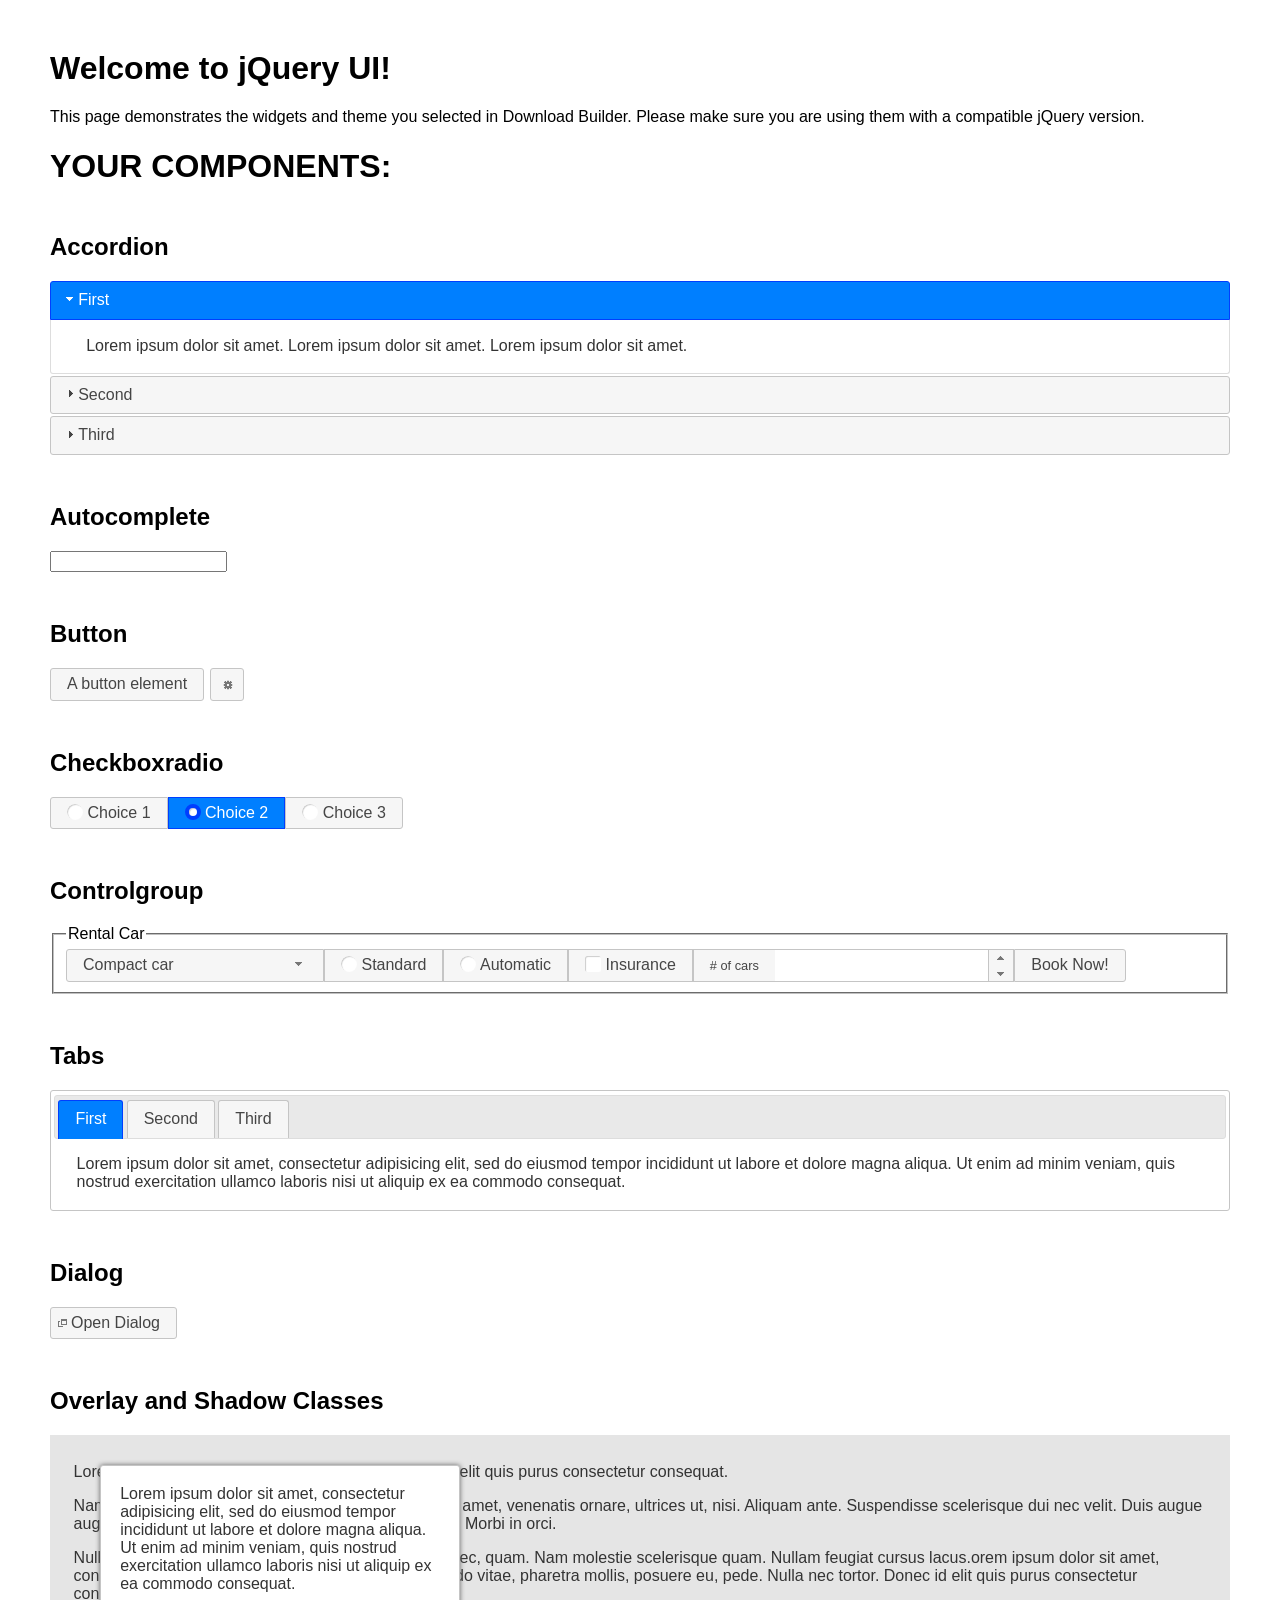
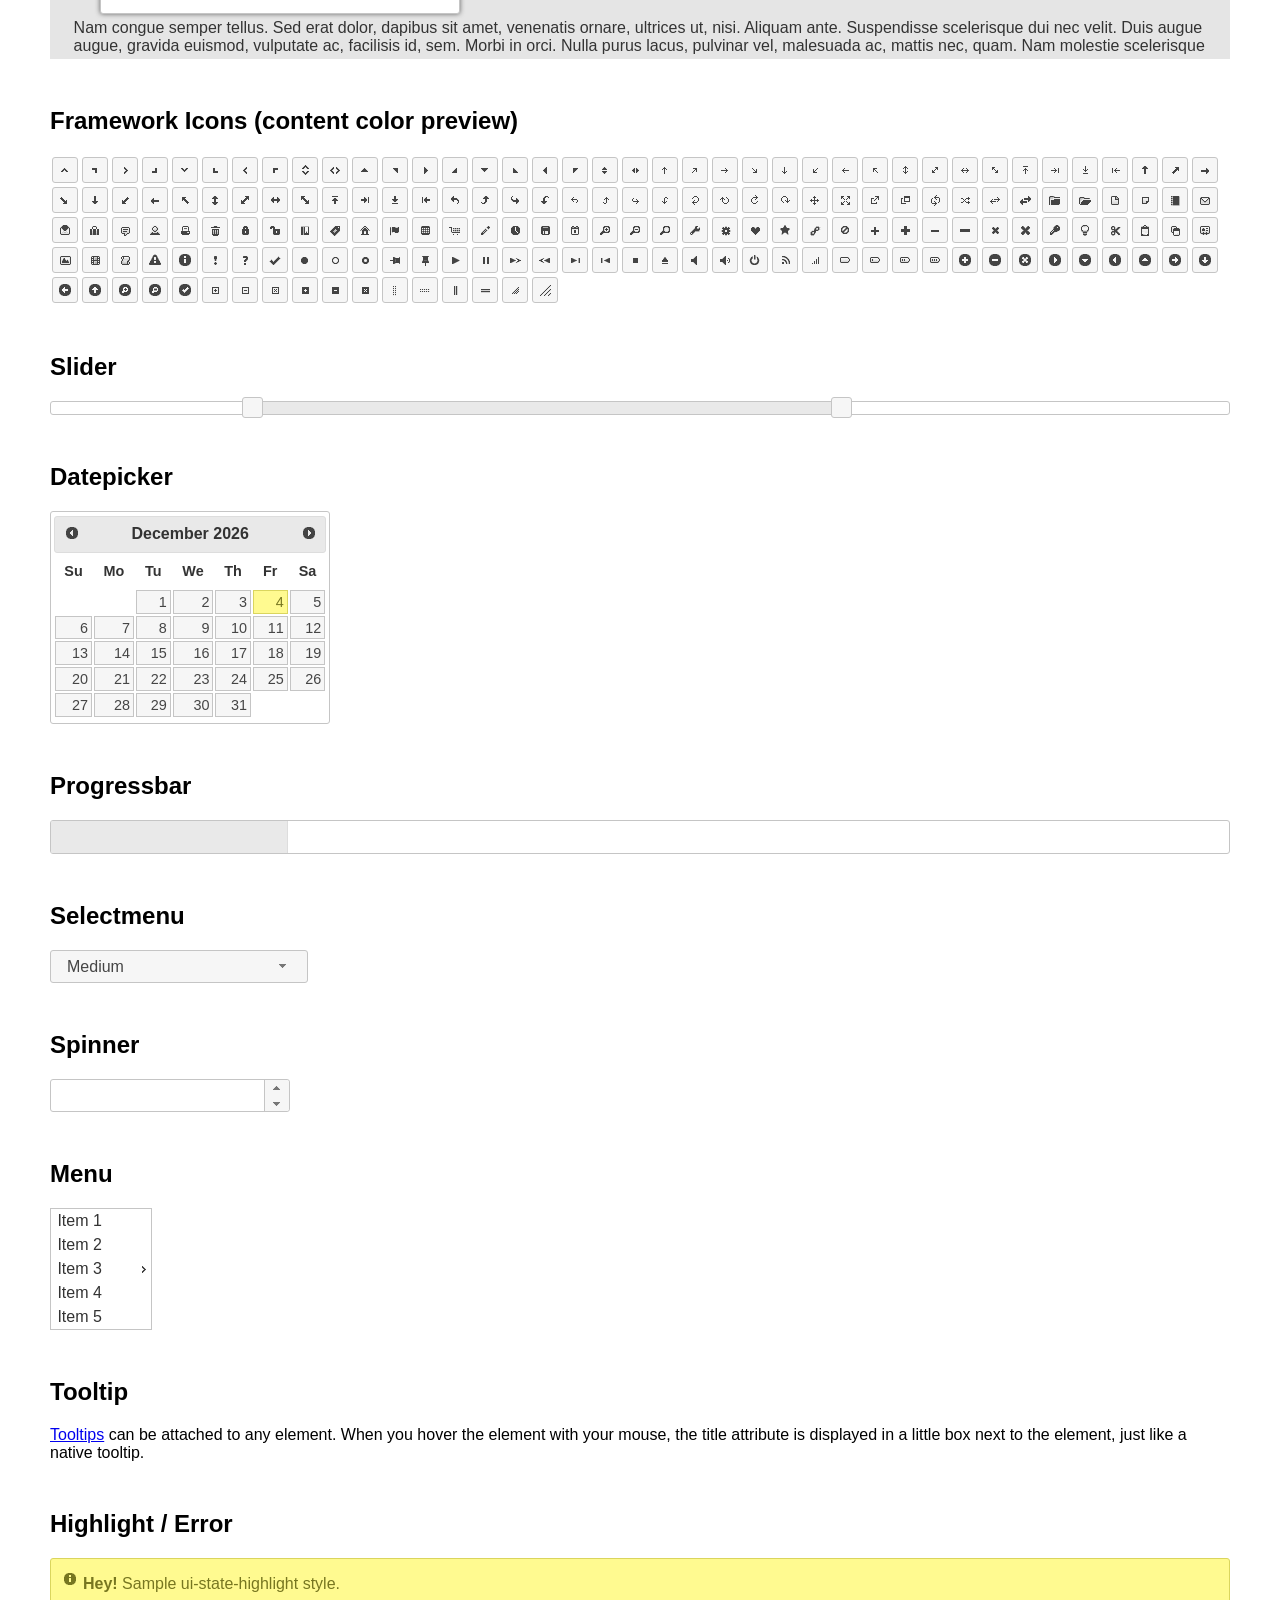
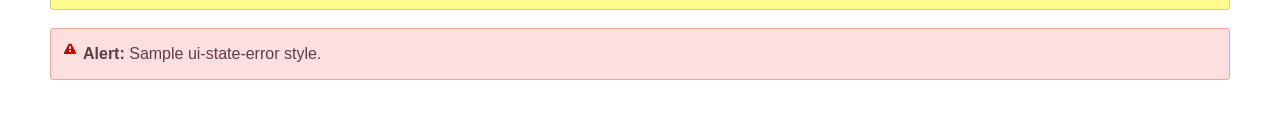
<file: ConfigRequestQuestionApp/ConfigRequestQuestionApp/Custom_Scripts/Scripts/jquery-ui-1.12.1.custom/index.html>
<!doctype html>
<html lang="us">
<head>
	<meta charset="utf-8">
	<title>jQuery UI Example Page</title>
	<link href="jquery-ui.css" rel="stylesheet">
	<style>
	body{
		font-family: "Trebuchet MS", sans-serif;
		margin: 50px;
	}
	.demoHeaders {
		margin-top: 2em;
	}
	#dialog-link {
		padding: .4em 1em .4em 20px;
		text-decoration: none;
		position: relative;
	}
	#dialog-link span.ui-icon {
		margin: 0 5px 0 0;
		position: absolute;
		left: .2em;
		top: 50%;
		margin-top: -8px;
	}
	#icons {
		margin: 0;
		padding: 0;
	}
	#icons li {
		margin: 2px;
		position: relative;
		padding: 4px 0;
		cursor: pointer;
		float: left;
		list-style: none;
	}
	#icons span.ui-icon {
		float: left;
		margin: 0 4px;
	}
	.fakewindowcontain .ui-widget-overlay {
		position: absolute;
	}
	select {
		width: 200px;
	}
	</style>
</head>
<body>

<h1>Welcome to jQuery UI!</h1>

<div class="ui-widget">
	<p>This page demonstrates the widgets and theme you selected in Download Builder. Please make sure you are using them with a compatible jQuery version.</p>
</div>

<h1>YOUR COMPONENTS:</h1>


<!-- Accordion -->
<h2 class="demoHeaders">Accordion</h2>
<div id="accordion">
	<h3>First</h3>
	<div>Lorem ipsum dolor sit amet. Lorem ipsum dolor sit amet. Lorem ipsum dolor sit amet.</div>
	<h3>Second</h3>
	<div>Phasellus mattis tincidunt nibh.</div>
	<h3>Third</h3>
	<div>Nam dui erat, auctor a, dignissim quis.</div>
</div>



<!-- Autocomplete -->
<h2 class="demoHeaders">Autocomplete</h2>
<div>
	<input id="autocomplete" title="type &quot;a&quot;">
</div>



<!-- Button -->
<h2 class="demoHeaders">Button</h2>
<button id="button">A button element</button>
<button id="button-icon">An icon-only button</button>



<!-- Checkboxradio -->
<h2 class="demoHeaders">Checkboxradio</h2>
<form style="margin-top: 1em;">
	<div id="radioset">
		<input type="radio" id="radio1" name="radio"><label for="radio1">Choice 1</label>
		<input type="radio" id="radio2" name="radio" checked="checked"><label for="radio2">Choice 2</label>
		<input type="radio" id="radio3" name="radio"><label for="radio3">Choice 3</label>
	</div>
</form>



<!-- Controlgroup -->
<h2 class="demoHeaders">Controlgroup</h2>
<fieldset>
	<legend>Rental Car</legend>
	<div id="controlgroup">
		<select id="car-type">
			<option>Compact car</option>
			<option>Midsize car</option>
			<option>Full size car</option>
			<option>SUV</option>
			<option>Luxury</option>
			<option>Truck</option>
			<option>Van</option>
		</select>
		<label for="transmission-standard">Standard</label>
		<input type="radio" name="transmission" id="transmission-standard">
		<label for="transmission-automatic">Automatic</label>
		<input type="radio" name="transmission" id="transmission-automatic">
		<label for="insurance">Insurance</label>
		<input type="checkbox" name="insurance" id="insurance">
		<label for="horizontal-spinner" class="ui-controlgroup-label"># of cars</label>
		<input id="horizontal-spinner" class="ui-spinner-input">
		<button>Book Now!</button>
	</div>
</fieldset>



<!-- Tabs -->
<h2 class="demoHeaders">Tabs</h2>
<div id="tabs">
	<ul>
		<li><a href="#tabs-1">First</a></li>
		<li><a href="#tabs-2">Second</a></li>
		<li><a href="#tabs-3">Third</a></li>
	</ul>
	<div id="tabs-1">Lorem ipsum dolor sit amet, consectetur adipisicing elit, sed do eiusmod tempor incididunt ut labore et dolore magna aliqua. Ut enim ad minim veniam, quis nostrud exercitation ullamco laboris nisi ut aliquip ex ea commodo consequat.</div>
	<div id="tabs-2">Phasellus mattis tincidunt nibh. Cras orci urna, blandit id, pretium vel, aliquet ornare, felis. Maecenas scelerisque sem non nisl. Fusce sed lorem in enim dictum bibendum.</div>
	<div id="tabs-3">Nam dui erat, auctor a, dignissim quis, sollicitudin eu, felis. Pellentesque nisi urna, interdum eget, sagittis et, consequat vestibulum, lacus. Mauris porttitor ullamcorper augue.</div>
</div>



<h2 class="demoHeaders">Dialog</h2>
<p>
	<button id="dialog-link" class="ui-button ui-corner-all ui-widget">
		<span class="ui-icon ui-icon-newwin"></span>Open Dialog
	</button>
</p>

<h2 class="demoHeaders">Overlay and Shadow Classes</h2>
<div style="position: relative; width: 96%; height: 200px; padding:1% 2%; overflow:hidden;" class="fakewindowcontain">
	<p>Lorem ipsum dolor sit amet,  Nulla nec tortor. Donec id elit quis purus consectetur consequat. </p><p>Nam congue semper tellus. Sed erat dolor, dapibus sit amet, venenatis ornare, ultrices ut, nisi. Aliquam ante. Suspendisse scelerisque dui nec velit. Duis augue augue, gravida euismod, vulputate ac, facilisis id, sem. Morbi in orci. </p><p>Nulla purus lacus, pulvinar vel, malesuada ac, mattis nec, quam. Nam molestie scelerisque quam. Nullam feugiat cursus lacus.orem ipsum dolor sit amet, consectetur adipiscing elit. Donec libero risus, commodo vitae, pharetra mollis, posuere eu, pede. Nulla nec tortor. Donec id elit quis purus consectetur consequat. </p><p>Nam congue semper tellus. Sed erat dolor, dapibus sit amet, venenatis ornare, ultrices ut, nisi. Aliquam ante. Suspendisse scelerisque dui nec velit. Duis augue augue, gravida euismod, vulputate ac, facilisis id, sem. Morbi in orci. Nulla purus lacus, pulvinar vel, malesuada ac, mattis nec, quam. Nam molestie scelerisque quam. </p><p>Nullam feugiat cursus lacus.orem ipsum dolor sit amet, consectetur adipiscing elit. Donec libero risus, commodo vitae, pharetra mollis, posuere eu, pede. Nulla nec tortor. Donec id elit quis purus consectetur consequat. Nam congue semper tellus. Sed erat dolor, dapibus sit amet, venenatis ornare, ultrices ut, nisi. Aliquam ante. </p><p>Suspendisse scelerisque dui nec velit. Duis augue augue, gravida euismod, vulputate ac, facilisis id, sem. Morbi in orci. Nulla purus lacus, pulvinar vel, malesuada ac, mattis nec, quam. Nam molestie scelerisque quam. Nullam feugiat cursus lacus.orem ipsum dolor sit amet, consectetur adipiscing elit. Donec libero risus, commodo vitae, pharetra mollis, posuere eu, pede. Nulla nec tortor. Donec id elit quis purus consectetur consequat. Nam congue semper tellus. Sed erat dolor, dapibus sit amet, venenatis ornare, ultrices ut, nisi. </p>

	<!-- ui-dialog -->
	<div class="ui-widget-overlay ui-front"></div>
	<div style="position: absolute; width: 320px; left: 50px; top: 30px; padding: 1.2em" class="ui-widget ui-front ui-widget-content ui-corner-all ui-widget-shadow">
		Lorem ipsum dolor sit amet, consectetur adipisicing elit, sed do eiusmod tempor incididunt ut labore et dolore magna aliqua. Ut enim ad minim veniam, quis nostrud exercitation ullamco laboris nisi ut aliquip ex ea commodo consequat.
	</div>

</div>

<!-- ui-dialog -->
<div id="dialog" title="Dialog Title">
	<p>Lorem ipsum dolor sit amet, consectetur adipisicing elit, sed do eiusmod tempor incididunt ut labore et dolore magna aliqua. Ut enim ad minim veniam, quis nostrud exercitation ullamco laboris nisi ut aliquip ex ea commodo consequat.</p>
</div>



<h2 class="demoHeaders">Framework Icons (content color preview)</h2>
<ul id="icons" class="ui-widget ui-helper-clearfix">
	<li class="ui-state-default ui-corner-all" title=".ui-icon-caret-1-n"><span class="ui-icon ui-icon-caret-1-n"></span></li>
	<li class="ui-state-default ui-corner-all" title=".ui-icon-caret-1-ne"><span class="ui-icon ui-icon-caret-1-ne"></span></li>
	<li class="ui-state-default ui-corner-all" title=".ui-icon-caret-1-e"><span class="ui-icon ui-icon-caret-1-e"></span></li>
	<li class="ui-state-default ui-corner-all" title=".ui-icon-caret-1-se"><span class="ui-icon ui-icon-caret-1-se"></span></li>
	<li class="ui-state-default ui-corner-all" title=".ui-icon-caret-1-s"><span class="ui-icon ui-icon-caret-1-s"></span></li>
	<li class="ui-state-default ui-corner-all" title=".ui-icon-caret-1-sw"><span class="ui-icon ui-icon-caret-1-sw"></span></li>
	<li class="ui-state-default ui-corner-all" title=".ui-icon-caret-1-w"><span class="ui-icon ui-icon-caret-1-w"></span></li>
	<li class="ui-state-default ui-corner-all" title=".ui-icon-caret-1-nw"><span class="ui-icon ui-icon-caret-1-nw"></span></li>
	<li class="ui-state-default ui-corner-all" title=".ui-icon-caret-2-n-s"><span class="ui-icon ui-icon-caret-2-n-s"></span></li>
	<li class="ui-state-default ui-corner-all" title=".ui-icon-caret-2-e-w"><span class="ui-icon ui-icon-caret-2-e-w"></span></li>
	<li class="ui-state-default ui-corner-all" title=".ui-icon-triangle-1-n"><span class="ui-icon ui-icon-triangle-1-n"></span></li>
	<li class="ui-state-default ui-corner-all" title=".ui-icon-triangle-1-ne"><span class="ui-icon ui-icon-triangle-1-ne"></span></li>
	<li class="ui-state-default ui-corner-all" title=".ui-icon-triangle-1-e"><span class="ui-icon ui-icon-triangle-1-e"></span></li>
	<li class="ui-state-default ui-corner-all" title=".ui-icon-triangle-1-se"><span class="ui-icon ui-icon-triangle-1-se"></span></li>
	<li class="ui-state-default ui-corner-all" title=".ui-icon-triangle-1-s"><span class="ui-icon ui-icon-triangle-1-s"></span></li>
	<li class="ui-state-default ui-corner-all" title=".ui-icon-triangle-1-sw"><span class="ui-icon ui-icon-triangle-1-sw"></span></li>
	<li class="ui-state-default ui-corner-all" title=".ui-icon-triangle-1-w"><span class="ui-icon ui-icon-triangle-1-w"></span></li>
	<li class="ui-state-default ui-corner-all" title=".ui-icon-triangle-1-nw"><span class="ui-icon ui-icon-triangle-1-nw"></span></li>
	<li class="ui-state-default ui-corner-all" title=".ui-icon-triangle-2-n-s"><span class="ui-icon ui-icon-triangle-2-n-s"></span></li>
	<li class="ui-state-default ui-corner-all" title=".ui-icon-triangle-2-e-w"><span class="ui-icon ui-icon-triangle-2-e-w"></span></li>
	<li class="ui-state-default ui-corner-all" title=".ui-icon-arrow-1-n"><span class="ui-icon ui-icon-arrow-1-n"></span></li>
	<li class="ui-state-default ui-corner-all" title=".ui-icon-arrow-1-ne"><span class="ui-icon ui-icon-arrow-1-ne"></span></li>
	<li class="ui-state-default ui-corner-all" title=".ui-icon-arrow-1-e"><span class="ui-icon ui-icon-arrow-1-e"></span></li>
	<li class="ui-state-default ui-corner-all" title=".ui-icon-arrow-1-se"><span class="ui-icon ui-icon-arrow-1-se"></span></li>
	<li class="ui-state-default ui-corner-all" title=".ui-icon-arrow-1-s"><span class="ui-icon ui-icon-arrow-1-s"></span></li>
	<li class="ui-state-default ui-corner-all" title=".ui-icon-arrow-1-sw"><span class="ui-icon ui-icon-arrow-1-sw"></span></li>
	<li class="ui-state-default ui-corner-all" title=".ui-icon-arrow-1-w"><span class="ui-icon ui-icon-arrow-1-w"></span></li>
	<li class="ui-state-default ui-corner-all" title=".ui-icon-arrow-1-nw"><span class="ui-icon ui-icon-arrow-1-nw"></span></li>
	<li class="ui-state-default ui-corner-all" title=".ui-icon-arrow-2-n-s"><span class="ui-icon ui-icon-arrow-2-n-s"></span></li>
	<li class="ui-state-default ui-corner-all" title=".ui-icon-arrow-2-ne-sw"><span class="ui-icon ui-icon-arrow-2-ne-sw"></span></li>
	<li class="ui-state-default ui-corner-all" title=".ui-icon-arrow-2-e-w"><span class="ui-icon ui-icon-arrow-2-e-w"></span></li>
	<li class="ui-state-default ui-corner-all" title=".ui-icon-arrow-2-se-nw"><span class="ui-icon ui-icon-arrow-2-se-nw"></span></li>
	<li class="ui-state-default ui-corner-all" title=".ui-icon-arrowstop-1-n"><span class="ui-icon ui-icon-arrowstop-1-n"></span></li>
	<li class="ui-state-default ui-corner-all" title=".ui-icon-arrowstop-1-e"><span class="ui-icon ui-icon-arrowstop-1-e"></span></li>
	<li class="ui-state-default ui-corner-all" title=".ui-icon-arrowstop-1-s"><span class="ui-icon ui-icon-arrowstop-1-s"></span></li>
	<li class="ui-state-default ui-corner-all" title=".ui-icon-arrowstop-1-w"><span class="ui-icon ui-icon-arrowstop-1-w"></span></li>
	<li class="ui-state-default ui-corner-all" title=".ui-icon-arrowthick-1-n"><span class="ui-icon ui-icon-arrowthick-1-n"></span></li>
	<li class="ui-state-default ui-corner-all" title=".ui-icon-arrowthick-1-ne"><span class="ui-icon ui-icon-arrowthick-1-ne"></span></li>
	<li class="ui-state-default ui-corner-all" title=".ui-icon-arrowthick-1-e"><span class="ui-icon ui-icon-arrowthick-1-e"></span></li>
	<li class="ui-state-default ui-corner-all" title=".ui-icon-arrowthick-1-se"><span class="ui-icon ui-icon-arrowthick-1-se"></span></li>
	<li class="ui-state-default ui-corner-all" title=".ui-icon-arrowthick-1-s"><span class="ui-icon ui-icon-arrowthick-1-s"></span></li>
	<li class="ui-state-default ui-corner-all" title=".ui-icon-arrowthick-1-sw"><span class="ui-icon ui-icon-arrowthick-1-sw"></span></li>
	<li class="ui-state-default ui-corner-all" title=".ui-icon-arrowthick-1-w"><span class="ui-icon ui-icon-arrowthick-1-w"></span></li>
	<li class="ui-state-default ui-corner-all" title=".ui-icon-arrowthick-1-nw"><span class="ui-icon ui-icon-arrowthick-1-nw"></span></li>
	<li class="ui-state-default ui-corner-all" title=".ui-icon-arrowthick-2-n-s"><span class="ui-icon ui-icon-arrowthick-2-n-s"></span></li>
	<li class="ui-state-default ui-corner-all" title=".ui-icon-arrowthick-2-ne-sw"><span class="ui-icon ui-icon-arrowthick-2-ne-sw"></span></li>
	<li class="ui-state-default ui-corner-all" title=".ui-icon-arrowthick-2-e-w"><span class="ui-icon ui-icon-arrowthick-2-e-w"></span></li>
	<li class="ui-state-default ui-corner-all" title=".ui-icon-arrowthick-2-se-nw"><span class="ui-icon ui-icon-arrowthick-2-se-nw"></span></li>
	<li class="ui-state-default ui-corner-all" title=".ui-icon-arrowthickstop-1-n"><span class="ui-icon ui-icon-arrowthickstop-1-n"></span></li>
	<li class="ui-state-default ui-corner-all" title=".ui-icon-arrowthickstop-1-e"><span class="ui-icon ui-icon-arrowthickstop-1-e"></span></li>
	<li class="ui-state-default ui-corner-all" title=".ui-icon-arrowthickstop-1-s"><span class="ui-icon ui-icon-arrowthickstop-1-s"></span></li>
	<li class="ui-state-default ui-corner-all" title=".ui-icon-arrowthickstop-1-w"><span class="ui-icon ui-icon-arrowthickstop-1-w"></span></li>
	<li class="ui-state-default ui-corner-all" title=".ui-icon-arrowreturnthick-1-w"><span class="ui-icon ui-icon-arrowreturnthick-1-w"></span></li>
	<li class="ui-state-default ui-corner-all" title=".ui-icon-arrowreturnthick-1-n"><span class="ui-icon ui-icon-arrowreturnthick-1-n"></span></li>
	<li class="ui-state-default ui-corner-all" title=".ui-icon-arrowreturnthick-1-e"><span class="ui-icon ui-icon-arrowreturnthick-1-e"></span></li>
	<li class="ui-state-default ui-corner-all" title=".ui-icon-arrowreturnthick-1-s"><span class="ui-icon ui-icon-arrowreturnthick-1-s"></span></li>
	<li class="ui-state-default ui-corner-all" title=".ui-icon-arrowreturn-1-w"><span class="ui-icon ui-icon-arrowreturn-1-w"></span></li>
	<li class="ui-state-default ui-corner-all" title=".ui-icon-arrowreturn-1-n"><span class="ui-icon ui-icon-arrowreturn-1-n"></span></li>
	<li class="ui-state-default ui-corner-all" title=".ui-icon-arrowreturn-1-e"><span class="ui-icon ui-icon-arrowreturn-1-e"></span></li>
	<li class="ui-state-default ui-corner-all" title=".ui-icon-arrowreturn-1-s"><span class="ui-icon ui-icon-arrowreturn-1-s"></span></li>
	<li class="ui-state-default ui-corner-all" title=".ui-icon-arrowrefresh-1-w"><span class="ui-icon ui-icon-arrowrefresh-1-w"></span></li>
	<li class="ui-state-default ui-corner-all" title=".ui-icon-arrowrefresh-1-n"><span class="ui-icon ui-icon-arrowrefresh-1-n"></span></li>
	<li class="ui-state-default ui-corner-all" title=".ui-icon-arrowrefresh-1-e"><span class="ui-icon ui-icon-arrowrefresh-1-e"></span></li>
	<li class="ui-state-default ui-corner-all" title=".ui-icon-arrowrefresh-1-s"><span class="ui-icon ui-icon-arrowrefresh-1-s"></span></li>
	<li class="ui-state-default ui-corner-all" title=".ui-icon-arrow-4"><span class="ui-icon ui-icon-arrow-4"></span></li>
	<li class="ui-state-default ui-corner-all" title=".ui-icon-arrow-4-diag"><span class="ui-icon ui-icon-arrow-4-diag"></span></li>
	<li class="ui-state-default ui-corner-all" title=".ui-icon-extlink"><span class="ui-icon ui-icon-extlink"></span></li>
	<li class="ui-state-default ui-corner-all" title=".ui-icon-newwin"><span class="ui-icon ui-icon-newwin"></span></li>
	<li class="ui-state-default ui-corner-all" title=".ui-icon-refresh"><span class="ui-icon ui-icon-refresh"></span></li>
	<li class="ui-state-default ui-corner-all" title=".ui-icon-shuffle"><span class="ui-icon ui-icon-shuffle"></span></li>
	<li class="ui-state-default ui-corner-all" title=".ui-icon-transfer-e-w"><span class="ui-icon ui-icon-transfer-e-w"></span></li>
	<li class="ui-state-default ui-corner-all" title=".ui-icon-transferthick-e-w"><span class="ui-icon ui-icon-transferthick-e-w"></span></li>
	<li class="ui-state-default ui-corner-all" title=".ui-icon-folder-collapsed"><span class="ui-icon ui-icon-folder-collapsed"></span></li>
	<li class="ui-state-default ui-corner-all" title=".ui-icon-folder-open"><span class="ui-icon ui-icon-folder-open"></span></li>
	<li class="ui-state-default ui-corner-all" title=".ui-icon-document"><span class="ui-icon ui-icon-document"></span></li>
	<li class="ui-state-default ui-corner-all" title=".ui-icon-document-b"><span class="ui-icon ui-icon-document-b"></span></li>
	<li class="ui-state-default ui-corner-all" title=".ui-icon-note"><span class="ui-icon ui-icon-note"></span></li>
	<li class="ui-state-default ui-corner-all" title=".ui-icon-mail-closed"><span class="ui-icon ui-icon-mail-closed"></span></li>
	<li class="ui-state-default ui-corner-all" title=".ui-icon-mail-open"><span class="ui-icon ui-icon-mail-open"></span></li>
	<li class="ui-state-default ui-corner-all" title=".ui-icon-suitcase"><span class="ui-icon ui-icon-suitcase"></span></li>
	<li class="ui-state-default ui-corner-all" title=".ui-icon-comment"><span class="ui-icon ui-icon-comment"></span></li>
	<li class="ui-state-default ui-corner-all" title=".ui-icon-person"><span class="ui-icon ui-icon-person"></span></li>
	<li class="ui-state-default ui-corner-all" title=".ui-icon-print"><span class="ui-icon ui-icon-print"></span></li>
	<li class="ui-state-default ui-corner-all" title=".ui-icon-trash"><span class="ui-icon ui-icon-trash"></span></li>
	<li class="ui-state-default ui-corner-all" title=".ui-icon-locked"><span class="ui-icon ui-icon-locked"></span></li>
	<li class="ui-state-default ui-corner-all" title=".ui-icon-unlocked"><span class="ui-icon ui-icon-unlocked"></span></li>
	<li class="ui-state-default ui-corner-all" title=".ui-icon-bookmark"><span class="ui-icon ui-icon-bookmark"></span></li>
	<li class="ui-state-default ui-corner-all" title=".ui-icon-tag"><span class="ui-icon ui-icon-tag"></span></li>
	<li class="ui-state-default ui-corner-all" title=".ui-icon-home"><span class="ui-icon ui-icon-home"></span></li>
	<li class="ui-state-default ui-corner-all" title=".ui-icon-flag"><span class="ui-icon ui-icon-flag"></span></li>
	<li class="ui-state-default ui-corner-all" title=".ui-icon-calculator"><span class="ui-icon ui-icon-calculator"></span></li>
	<li class="ui-state-default ui-corner-all" title=".ui-icon-cart"><span class="ui-icon ui-icon-cart"></span></li>
	<li class="ui-state-default ui-corner-all" title=".ui-icon-pencil"><span class="ui-icon ui-icon-pencil"></span></li>
	<li class="ui-state-default ui-corner-all" title=".ui-icon-clock"><span class="ui-icon ui-icon-clock"></span></li>
	<li class="ui-state-default ui-corner-all" title=".ui-icon-disk"><span class="ui-icon ui-icon-disk"></span></li>
	<li class="ui-state-default ui-corner-all" title=".ui-icon-calendar"><span class="ui-icon ui-icon-calendar"></span></li>
	<li class="ui-state-default ui-corner-all" title=".ui-icon-zoomin"><span class="ui-icon ui-icon-zoomin"></span></li>
	<li class="ui-state-default ui-corner-all" title=".ui-icon-zoomout"><span class="ui-icon ui-icon-zoomout"></span></li>
	<li class="ui-state-default ui-corner-all" title=".ui-icon-search"><span class="ui-icon ui-icon-search"></span></li>
	<li class="ui-state-default ui-corner-all" title=".ui-icon-wrench"><span class="ui-icon ui-icon-wrench"></span></li>
	<li class="ui-state-default ui-corner-all" title=".ui-icon-gear"><span class="ui-icon ui-icon-gear"></span></li>
	<li class="ui-state-default ui-corner-all" title=".ui-icon-heart"><span class="ui-icon ui-icon-heart"></span></li>
	<li class="ui-state-default ui-corner-all" title=".ui-icon-star"><span class="ui-icon ui-icon-star"></span></li>
	<li class="ui-state-default ui-corner-all" title=".ui-icon-link"><span class="ui-icon ui-icon-link"></span></li>
	<li class="ui-state-default ui-corner-all" title=".ui-icon-cancel"><span class="ui-icon ui-icon-cancel"></span></li>
	<li class="ui-state-default ui-corner-all" title=".ui-icon-plus"><span class="ui-icon ui-icon-plus"></span></li>
	<li class="ui-state-default ui-corner-all" title=".ui-icon-plusthick"><span class="ui-icon ui-icon-plusthick"></span></li>
	<li class="ui-state-default ui-corner-all" title=".ui-icon-minus"><span class="ui-icon ui-icon-minus"></span></li>
	<li class="ui-state-default ui-corner-all" title=".ui-icon-minusthick"><span class="ui-icon ui-icon-minusthick"></span></li>
	<li class="ui-state-default ui-corner-all" title=".ui-icon-close"><span class="ui-icon ui-icon-close"></span></li>
	<li class="ui-state-default ui-corner-all" title=".ui-icon-closethick"><span class="ui-icon ui-icon-closethick"></span></li>
	<li class="ui-state-default ui-corner-all" title=".ui-icon-key"><span class="ui-icon ui-icon-key"></span></li>
	<li class="ui-state-default ui-corner-all" title=".ui-icon-lightbulb"><span class="ui-icon ui-icon-lightbulb"></span></li>
	<li class="ui-state-default ui-corner-all" title=".ui-icon-scissors"><span class="ui-icon ui-icon-scissors"></span></li>
	<li class="ui-state-default ui-corner-all" title=".ui-icon-clipboard"><span class="ui-icon ui-icon-clipboard"></span></li>
	<li class="ui-state-default ui-corner-all" title=".ui-icon-copy"><span class="ui-icon ui-icon-copy"></span></li>
	<li class="ui-state-default ui-corner-all" title=".ui-icon-contact"><span class="ui-icon ui-icon-contact"></span></li>
	<li class="ui-state-default ui-corner-all" title=".ui-icon-image"><span class="ui-icon ui-icon-image"></span></li>
	<li class="ui-state-default ui-corner-all" title=".ui-icon-video"><span class="ui-icon ui-icon-video"></span></li>
	<li class="ui-state-default ui-corner-all" title=".ui-icon-script"><span class="ui-icon ui-icon-script"></span></li>
	<li class="ui-state-default ui-corner-all" title=".ui-icon-alert"><span class="ui-icon ui-icon-alert"></span></li>
	<li class="ui-state-default ui-corner-all" title=".ui-icon-info"><span class="ui-icon ui-icon-info"></span></li>
	<li class="ui-state-default ui-corner-all" title=".ui-icon-notice"><span class="ui-icon ui-icon-notice"></span></li>
	<li class="ui-state-default ui-corner-all" title=".ui-icon-help"><span class="ui-icon ui-icon-help"></span></li>
	<li class="ui-state-default ui-corner-all" title=".ui-icon-check"><span class="ui-icon ui-icon-check"></span></li>
	<li class="ui-state-default ui-corner-all" title=".ui-icon-bullet"><span class="ui-icon ui-icon-bullet"></span></li>
	<li class="ui-state-default ui-corner-all" title=".ui-icon-radio-off"><span class="ui-icon ui-icon-radio-off"></span></li>
	<li class="ui-state-default ui-corner-all" title=".ui-icon-radio-on"><span class="ui-icon ui-icon-radio-on"></span></li>
	<li class="ui-state-default ui-corner-all" title=".ui-icon-pin-w"><span class="ui-icon ui-icon-pin-w"></span></li>
	<li class="ui-state-default ui-corner-all" title=".ui-icon-pin-s"><span class="ui-icon ui-icon-pin-s"></span></li>
	<li class="ui-state-default ui-corner-all" title=".ui-icon-play"><span class="ui-icon ui-icon-play"></span></li>
	<li class="ui-state-default ui-corner-all" title=".ui-icon-pause"><span class="ui-icon ui-icon-pause"></span></li>
	<li class="ui-state-default ui-corner-all" title=".ui-icon-seek-next"><span class="ui-icon ui-icon-seek-next"></span></li>
	<li class="ui-state-default ui-corner-all" title=".ui-icon-seek-prev"><span class="ui-icon ui-icon-seek-prev"></span></li>
	<li class="ui-state-default ui-corner-all" title=".ui-icon-seek-end"><span class="ui-icon ui-icon-seek-end"></span></li>
	<li class="ui-state-default ui-corner-all" title=".ui-icon-seek-first"><span class="ui-icon ui-icon-seek-first"></span></li>
	<li class="ui-state-default ui-corner-all" title=".ui-icon-stop"><span class="ui-icon ui-icon-stop"></span></li>
	<li class="ui-state-default ui-corner-all" title=".ui-icon-eject"><span class="ui-icon ui-icon-eject"></span></li>
	<li class="ui-state-default ui-corner-all" title=".ui-icon-volume-off"><span class="ui-icon ui-icon-volume-off"></span></li>
	<li class="ui-state-default ui-corner-all" title=".ui-icon-volume-on"><span class="ui-icon ui-icon-volume-on"></span></li>
	<li class="ui-state-default ui-corner-all" title=".ui-icon-power"><span class="ui-icon ui-icon-power"></span></li>
	<li class="ui-state-default ui-corner-all" title=".ui-icon-signal-diag"><span class="ui-icon ui-icon-signal-diag"></span></li>
	<li class="ui-state-default ui-corner-all" title=".ui-icon-signal"><span class="ui-icon ui-icon-signal"></span></li>
	<li class="ui-state-default ui-corner-all" title=".ui-icon-battery-0"><span class="ui-icon ui-icon-battery-0"></span></li>
	<li class="ui-state-default ui-corner-all" title=".ui-icon-battery-1"><span class="ui-icon ui-icon-battery-1"></span></li>
	<li class="ui-state-default ui-corner-all" title=".ui-icon-battery-2"><span class="ui-icon ui-icon-battery-2"></span></li>
	<li class="ui-state-default ui-corner-all" title=".ui-icon-battery-3"><span class="ui-icon ui-icon-battery-3"></span></li>
	<li class="ui-state-default ui-corner-all" title=".ui-icon-circle-plus"><span class="ui-icon ui-icon-circle-plus"></span></li>
	<li class="ui-state-default ui-corner-all" title=".ui-icon-circle-minus"><span class="ui-icon ui-icon-circle-minus"></span></li>
	<li class="ui-state-default ui-corner-all" title=".ui-icon-circle-close"><span class="ui-icon ui-icon-circle-close"></span></li>
	<li class="ui-state-default ui-corner-all" title=".ui-icon-circle-triangle-e"><span class="ui-icon ui-icon-circle-triangle-e"></span></li>
	<li class="ui-state-default ui-corner-all" title=".ui-icon-circle-triangle-s"><span class="ui-icon ui-icon-circle-triangle-s"></span></li>
	<li class="ui-state-default ui-corner-all" title=".ui-icon-circle-triangle-w"><span class="ui-icon ui-icon-circle-triangle-w"></span></li>
	<li class="ui-state-default ui-corner-all" title=".ui-icon-circle-triangle-n"><span class="ui-icon ui-icon-circle-triangle-n"></span></li>
	<li class="ui-state-default ui-corner-all" title=".ui-icon-circle-arrow-e"><span class="ui-icon ui-icon-circle-arrow-e"></span></li>
	<li class="ui-state-default ui-corner-all" title=".ui-icon-circle-arrow-s"><span class="ui-icon ui-icon-circle-arrow-s"></span></li>
	<li class="ui-state-default ui-corner-all" title=".ui-icon-circle-arrow-w"><span class="ui-icon ui-icon-circle-arrow-w"></span></li>
	<li class="ui-state-default ui-corner-all" title=".ui-icon-circle-arrow-n"><span class="ui-icon ui-icon-circle-arrow-n"></span></li>
	<li class="ui-state-default ui-corner-all" title=".ui-icon-circle-zoomin"><span class="ui-icon ui-icon-circle-zoomin"></span></li>
	<li class="ui-state-default ui-corner-all" title=".ui-icon-circle-zoomout"><span class="ui-icon ui-icon-circle-zoomout"></span></li>
	<li class="ui-state-default ui-corner-all" title=".ui-icon-circle-check"><span class="ui-icon ui-icon-circle-check"></span></li>
	<li class="ui-state-default ui-corner-all" title=".ui-icon-circlesmall-plus"><span class="ui-icon ui-icon-circlesmall-plus"></span></li>
	<li class="ui-state-default ui-corner-all" title=".ui-icon-circlesmall-minus"><span class="ui-icon ui-icon-circlesmall-minus"></span></li>
	<li class="ui-state-default ui-corner-all" title=".ui-icon-circlesmall-close"><span class="ui-icon ui-icon-circlesmall-close"></span></li>
	<li class="ui-state-default ui-corner-all" title=".ui-icon-squaresmall-plus"><span class="ui-icon ui-icon-squaresmall-plus"></span></li>
	<li class="ui-state-default ui-corner-all" title=".ui-icon-squaresmall-minus"><span class="ui-icon ui-icon-squaresmall-minus"></span></li>
	<li class="ui-state-default ui-corner-all" title=".ui-icon-squaresmall-close"><span class="ui-icon ui-icon-squaresmall-close"></span></li>
	<li class="ui-state-default ui-corner-all" title=".ui-icon-grip-dotted-vertical"><span class="ui-icon ui-icon-grip-dotted-vertical"></span></li>
	<li class="ui-state-default ui-corner-all" title=".ui-icon-grip-dotted-horizontal"><span class="ui-icon ui-icon-grip-dotted-horizontal"></span></li>
	<li class="ui-state-default ui-corner-all" title=".ui-icon-grip-solid-vertical"><span class="ui-icon ui-icon-grip-solid-vertical"></span></li>
	<li class="ui-state-default ui-corner-all" title=".ui-icon-grip-solid-horizontal"><span class="ui-icon ui-icon-grip-solid-horizontal"></span></li>
	<li class="ui-state-default ui-corner-all" title=".ui-icon-gripsmall-diagonal-se"><span class="ui-icon ui-icon-gripsmall-diagonal-se"></span></li>
	<li class="ui-state-default ui-corner-all" title=".ui-icon-grip-diagonal-se"><span class="ui-icon ui-icon-grip-diagonal-se"></span></li>
</ul>


<!-- Slider -->
<h2 class="demoHeaders">Slider</h2>
<div id="slider"></div>



<!-- Datepicker -->
<h2 class="demoHeaders">Datepicker</h2>
<div id="datepicker"></div>



<!-- Progressbar -->
<h2 class="demoHeaders">Progressbar</h2>
<div id="progressbar"></div>



<!-- Progressbar -->
<h2 class="demoHeaders">Selectmenu</h2>
<select id="selectmenu">
	<option>Slower</option>
	<option>Slow</option>
	<option selected="selected">Medium</option>
	<option>Fast</option>
	<option>Faster</option>
</select>



<!-- Spinner -->
<h2 class="demoHeaders">Spinner</h2>
<input id="spinner">



<!-- Menu -->
<h2 class="demoHeaders">Menu</h2>
<ul style="width:100px;" id="menu">
	<li><div>Item 1</div></li>
	<li><div>Item 2</div></li>
	<li><div>Item 3</div>
		<ul>
			<li><div>Item 3-1</div></li>
			<li><div>Item 3-2</div></li>
			<li><div>Item 3-3</div></li>
			<li><div>Item 3-4</div></li>
			<li><div>Item 3-5</div></li>
		</ul>
	</li>
	<li><div>Item 4</div></li>
	<li><div>Item 5</div></li>
</ul>



<!-- Tooltip -->
<h2 class="demoHeaders">Tooltip</h2>
<p id="tooltip">
	<a href="#" title="That&apos;s what this widget is">Tooltips</a> can be attached to any element. When you hover
the element with your mouse, the title attribute is displayed in a little box next to the element, just like a native tooltip.
</p>


<!-- Highlight / Error -->
<h2 class="demoHeaders">Highlight / Error</h2>
<div class="ui-widget">
	<div class="ui-state-highlight ui-corner-all" style="margin-top: 20px; padding: 0 .7em;">
		<p><span class="ui-icon ui-icon-info" style="float: left; margin-right: .3em;"></span>
		<strong>Hey!</strong> Sample ui-state-highlight style.</p>
	</div>
</div>
<br>
<div class="ui-widget">
	<div class="ui-state-error ui-corner-all" style="padding: 0 .7em;">
		<p><span class="ui-icon ui-icon-alert" style="float: left; margin-right: .3em;"></span>
		<strong>Alert:</strong> Sample ui-state-error style.</p>
	</div>
</div>

<script src="external/jquery/jquery.js"></script>
<script src="jquery-ui.js"></script>
<script>

$( "#accordion" ).accordion();



var availableTags = [
	"ActionScript",
	"AppleScript",
	"Asp",
	"BASIC",
	"C",
	"C++",
	"Clojure",
	"COBOL",
	"ColdFusion",
	"Erlang",
	"Fortran",
	"Groovy",
	"Haskell",
	"Java",
	"JavaScript",
	"Lisp",
	"Perl",
	"PHP",
	"Python",
	"Ruby",
	"Scala",
	"Scheme"
];
$( "#autocomplete" ).autocomplete({
	source: availableTags
});



$( "#button" ).button();
$( "#button-icon" ).button({
	icon: "ui-icon-gear",
	showLabel: false
});



$( "#radioset" ).buttonset();



$( "#controlgroup" ).controlgroup();



$( "#tabs" ).tabs();



$( "#dialog" ).dialog({
	autoOpen: false,
	width: 400,
	buttons: [
		{
			text: "Ok",
			click: function() {
				$( this ).dialog( "close" );
			}
		},
		{
			text: "Cancel",
			click: function() {
				$( this ).dialog( "close" );
			}
		}
	]
});

// Link to open the dialog
$( "#dialog-link" ).click(function( event ) {
	$( "#dialog" ).dialog( "open" );
	event.preventDefault();
});



$( "#datepicker" ).datepicker({
	inline: true
});



$( "#slider" ).slider({
	range: true,
	values: [ 17, 67 ]
});



$( "#progressbar" ).progressbar({
	value: 20
});



$( "#spinner" ).spinner();



$( "#menu" ).menu();



$( "#tooltip" ).tooltip();



$( "#selectmenu" ).selectmenu();


// Hover states on the static widgets
$( "#dialog-link, #icons li" ).hover(
	function() {
		$( this ).addClass( "ui-state-hover" );
	},
	function() {
		$( this ).removeClass( "ui-state-hover" );
	}
);
</script>
</body>
</html>
</file>
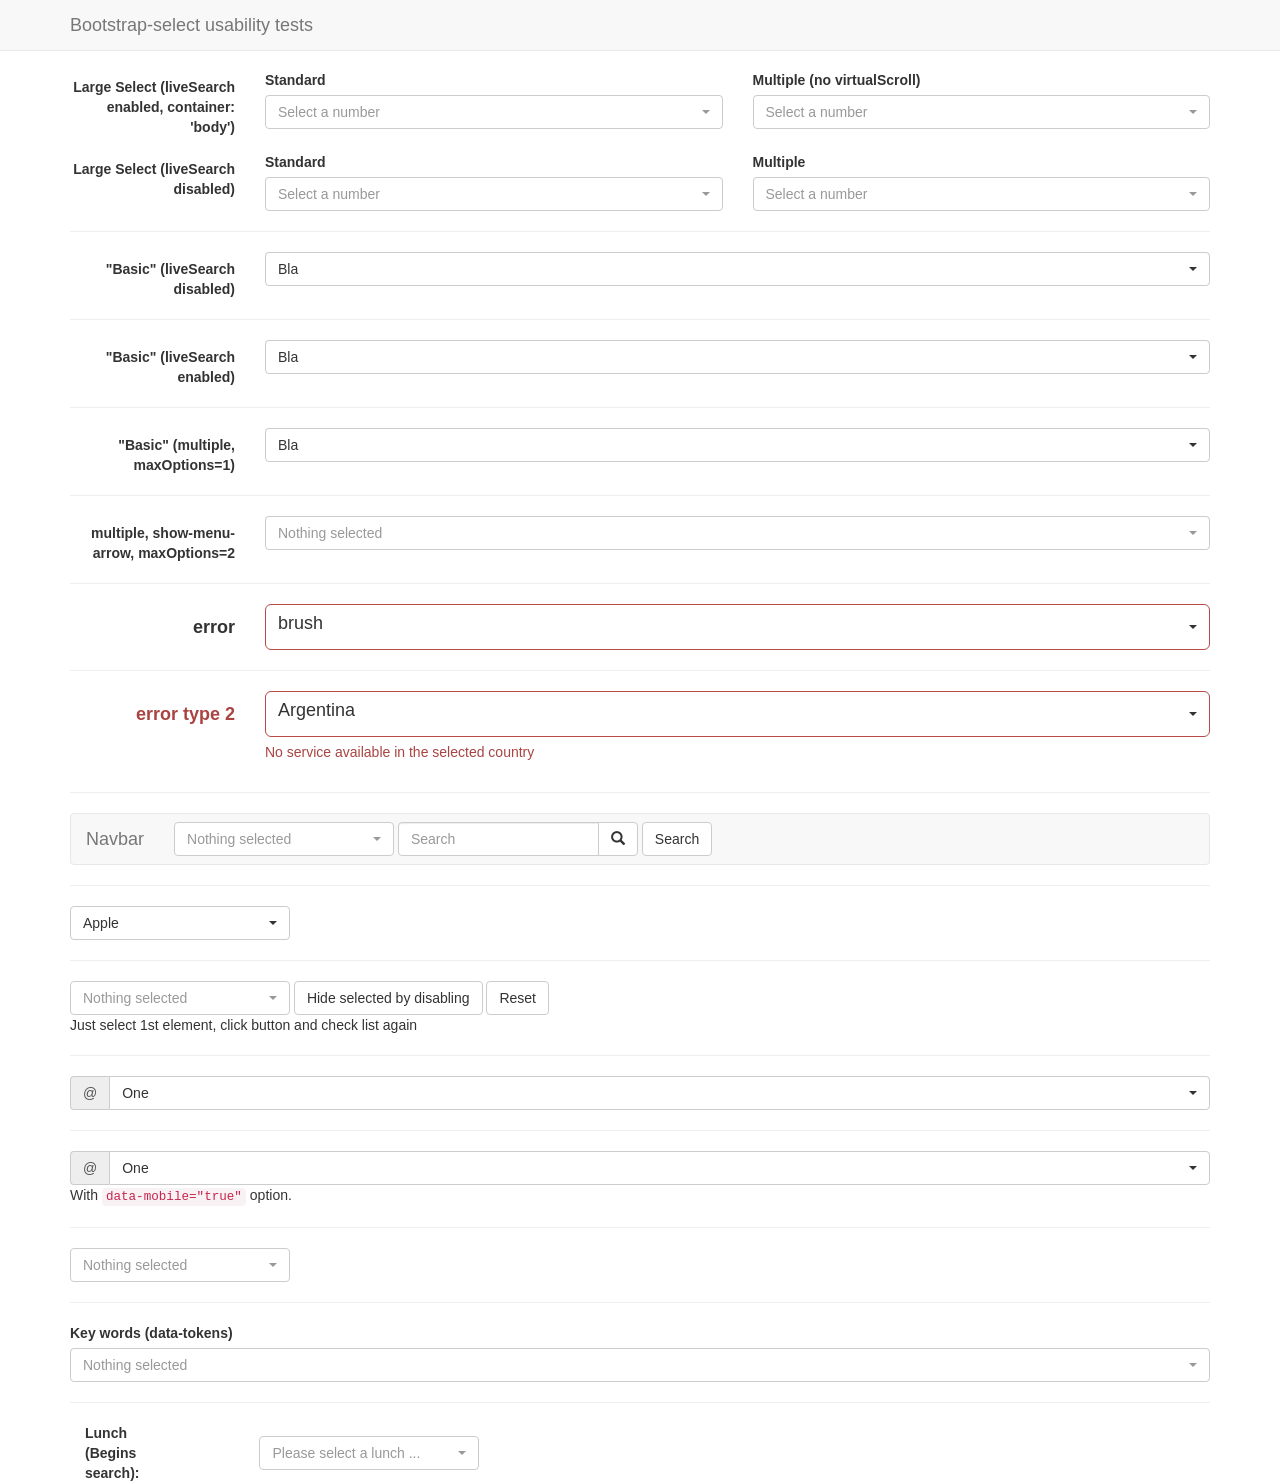
<file: ConfigRequestQuestionApp/ConfigRequestQuestionApp/Custom_Scripts/Scripts/bootstrap-select-1.13.2/tests/bootstrap3.html>
<!DOCTYPE html>
<html>
<head>
  <title>Bootstrap-select Tests (Bootstrap 3)</title>

  <meta charset="utf-8">

  <link rel="stylesheet" href="https://maxcdn.bootstrapcdn.com/bootstrap/3.3.7/css/bootstrap.min.css">
  <link rel="stylesheet" href="../dist/css/bootstrap-select.css">

  <style>
    body {
      padding-top: 70px;
    }
  </style>
</head>
<body>
<nav class="navbar navbar-default navbar-fixed-top" role="navigation">
  <div class="container">
    <div class="navbar-header">
      <a class="navbar-brand" href="#">Bootstrap-select usability tests</a>
    </div>
  </div>
</nav>

<div class="container">
  <form class="form-horizontal" role="form">
    <div class="form-group">
      <label for="basic" class="col-lg-2 control-label">Large Select (liveSearch enabled, container: 'body')</label>

      <div class="col-lg-5">
        <label>Standard</label>
        <select class="selectpicker form-control" id="number" data-container="body" data-live-search="true" title="Select a number" data-hide-disabled="true"></select>
      </div>

      <div class="col-lg-5">
        <label>Multiple (no virtualScroll)</label>
        <select multiple class="selectpicker form-control" id="number-multiple" data-container="body" data-live-search="true" title="Select a number" data-hide-disabled="true" data-actions-box="true" data-virtual-scroll="false"></select>
      </div>
    </div>
  </form>

  <form class="form-horizontal" role="form">
    <div class="form-group">
      <label for="basic" class="col-lg-2 control-label">Large Select (liveSearch disabled)</label>

      <div class="col-lg-5">
        <label>Standard</label>
        <select class="selectpicker form-control" id="number2" data-live-search="true" title="Select a number" data-hide-disabled="true"></select>
      </div>

      <div class="col-lg-5">
        <label>Multiple</label>
        <select class="selectpicker form-control" id="number2-multiple" data-live-search="true" title="Select a number" data-hide-disabled="true" data-actions-box="true" multiple></select>
      </div>
    </div>
  </form>

  <hr>

  <form class="form-horizontal" role="form">
    <div class="form-group">
      <label for="basic" class="col-lg-2 control-label">"Basic" (liveSearch disabled)</label>

      <div class="col-lg-10">
        <select id="basic" class="selectpicker show-tick form-control">
          <option>cow</option>
          <option data-subtext="option subtext">bull</option>
          <option data-divider="true"></option>
          <option class="get-class" disabled>ox</option>
          <optgroup label="test" data-subtext="optgroup subtext">
            <option>ASD</option>
            <option selected>Bla</option>
            <option>Ble</option>
          </optgroup>
        </select>
      </div>
    </div>
  </form>

  <hr>

  <form class="form-horizontal" role="form">
    <div class="form-group">
      <label for="basic" class="col-lg-2 control-label">"Basic" (liveSearch enabled)</label>

      <div class="col-lg-10">
        <select id="basic" class="selectpicker show-tick form-control" data-live-search="true">
          <option>cow</option>
          <option data-subtext="option subtext">bull</option>
          <option class="get-class" disabled>ox</option>
          <optgroup label="test" data-subtext="optgroup subtext">
            <option>ASD</option>
            <option selected>Bla</option>
            <option>Ble</option>
          </optgroup>
        </select>
      </div>
    </div>
  </form>

  <hr>
  <form class="form-horizontal" role="form">
    <div class="form-group">
      <label for="basic2" class="col-lg-2 control-label">"Basic" (multiple, maxOptions=1)</label>

      <div class="col-lg-10">
        <select id="basic2" class="show-tick form-control" multiple>
          <option>cow</option>
          <option>bull</option>
          <option class="get-class" disabled>ox</option>
          <optgroup label="test" data-subtext="another test">
            <option>ASD</option>
            <option selected>Bla</option>
            <option>Ble</option>
          </optgroup>
        </select>
      </div>
    </div>
  </form>

  <hr>
  <form class="form-horizontal" role="form">
    <div class="form-group">
      <label for="maxOption2" class="col-lg-2 control-label">multiple, show-menu-arrow, maxOptions=2</label>

      <div class="col-lg-10">
        <select id="maxOption2" class="selectpicker show-menu-arrow form-control" multiple data-max-options="2">
          <option>chicken</option>
          <option>turkey</option>
          <option disabled>duck</option>
          <option>goose</option>
        </select>
      </div>
    </div>
  </form>

  <hr>
  <form class="form-horizontal" role="form">
    <div class="form-group form-group-lg">
      <label for="error" class="col-lg-2 control-label">error</label>

      <div class="col-lg-10 error">
        <select id="error" class="selectpicker show-tick form-control">
          <option>pen</option>
          <option>pencil</option>
          <option selected>brush</option>
        </select>
      </div>
    </div>
  </form>

  <hr>
  <form class="form-horizontal" role="form">
    <div class="form-group has-error form-group-lg">
      <label class="control-label col-lg-2" for="country">error type 2</label>

      <div class="col-lg-10">
        <select id="country" name="country" class="form-control selectpicker">
          <option>Argentina</option>
          <option>United State</option>
          <option>Mexico</option>
        </select>

        <p class="help-block">No service available in the selected country</p>
      </div>
    </div>
  </form>

  <hr>
  <nav class="navbar navbar-default" role="navigation">
    <div class="container-fluid">
      <div class="navbar-header">
        <a class="navbar-brand" href="#">Navbar</a>
      </div>

      <form class="navbar-form navbar-left" role="search">
        <div class="form-group">
          <select class="selectpicker" multiple data-live-search="true" data-live-search-placeholder="Search" data-actions-box="true">
            <optgroup label="filter1">
              <option>option1</option>
              <option>option2</option>
              <option>option3</option>
              <option>option4</option>
            </optgroup>
            <optgroup label="filter2">
              <option>option1</option>
              <option>option2</option>
              <option>option3</option>
              <option>option4</option>
            </optgroup>
            <optgroup label="filter3">
              <option>option1</option>
              <option>option2</option>
              <option>option3</option>
              <option>option4</option>
            </optgroup>
          </select>
        </div>

        <div class="input-group">
          <input type="text" class="form-control" placeholder="Search" name="q">

          <div class="input-group-btn">
            <button class="btn btn-default" type="submit"><i class="glyphicon glyphicon-search"></i></button>
          </div>
        </div>
        <button type="submit" class="btn btn-default">Search</button>
      </form>

    </div>
    <!-- .container-fluid -->
  </nav>

  <hr>
  <select id="first-disabled" class="selectpicker" data-hide-disabled="true" data-live-search="true">
    <optgroup disabled="disabled" label="disabled">
      <option>Hidden</option>
    </optgroup>
    <optgroup label="Fruit">
      <option>Apple</option>
      <option>Orange</option>
    </optgroup>
    <optgroup label="Vegetable">
      <option>Corn</option>
      <option>Carrot</option>
    </optgroup>
  </select>

  <hr>
  <select id="first-disabled2" class="selectpicker" multiple data-hide-disabled="true" data-size="5">
    <option>Apple</option>
    <option>Banana</option>
    <option>Orange</option>
    <option>Pineapple</option>
    <option>Apple2</option>
    <option>Banana2</option>
    <option>Orange2</option>
    <option>Pineapple2</option>
    <option>Apple2</option>
    <option>Banana2</option>
    <option>Orange2</option>
    <option>Pineapple2</option>
  </select>
  <button id="special" class="btn btn-default">Hide selected by disabling</button>
  <button id="special2" class="btn btn-default">Reset</button>
  <p>Just select 1st element, click button and check list again</p>

  <hr>
  <div class="input-group">
    <span class="input-group-addon">@</span>
    <select class="form-control selectpicker">
      <option>One</option>
      <option>Two</option>
      <option>Three</option>
    </select>
  </div>

  <hr>
  <div class="input-group">
    <span class="input-group-addon">@</span>
    <select class="form-control selectpicker" data-mobile="true">
      <option>One</option>
      <option>Two</option>
      <option>Three</option>
    </select>
  </div>
  <p>With <code>data-mobile="true"</code> option.</p>

  <hr>
  <select id="done" class="selectpicker" multiple data-done-button="true">
    <option>Apple</option>
    <option>Banana</option>
    <option>Orange</option>
    <option>Pineapple</option>
    <option>Apple2</option>
    <option>Banana2</option>
    <option>Orange2</option>
    <option>Pineapple2</option>
    <option>Apple2</option>
    <option>Banana2</option>
    <option>Orange2</option>
    <option>Pineapple2</option>
  </select>

  <hr>

  <div class="form-group">
    <label for="tokens">Key words (data-tokens)</label>
    <select id="tokens" class="selectpicker form-control" multiple data-live-search="true">
      <option data-tokens="first">I actually am called "one"</option>
      <option data-tokens="second">And me "two"</option>
      <option data-tokens="last">I am "three"</option>
    </select>
  </div>

  <hr>
  <form class="form-inline">
    <div class="form-group">
      <label class="col-md-1 control-label" for="lunchBegins">Lunch (Begins search):</label>
    </div>
    <div class="form-group">
      <select id="lunchBegins" class="selectpicker" data-live-search="true" data-live-search-style="begins" title="Please select a lunch ...">
        <option>Hot Dog, Fries and a Soda</option>
        <option>Burger, Shake and a Smile</option>
        <option>Sugar, Spice and all things nice</option>
        <option>Baby Back Ribs</option>
        <option>A really really long option made to illustrate an issue with the live search in an inline form</option>
      </select>
    </div>
  </form>
</div>

<script src="https://ajax.googleapis.com/ajax/libs/jquery/1.11.3/jquery.min.js"></script>
<script src="https://maxcdn.bootstrapcdn.com/bootstrap/3.3.7/js/bootstrap.min.js"></script>
<script src="../dist/js/bootstrap-select.js"></script>

<script>
function createOptions(number) {
  var options = [], _options;

  for (var i = 0; i < number; i++) {
    var option = '<option value="' + i + '">Option ' + i + '</option>';
    options.push(option);
  }

  _options = options.join('');
  
  $('#number')[0].innerHTML = _options;
  $('#number-multiple')[0].innerHTML = _options;


  $('#number2')[0].innerHTML = _options;
  $('#number2-multiple')[0].innerHTML = _options;
}

var mySelect = $('#first-disabled2');

createOptions(4000);

$('#special').on('click', function () {
  mySelect.find('option:selected').prop('disabled', true);
  mySelect.selectpicker('refresh');
});

$('#special2').on('click', function () {
  mySelect.find('option:disabled').prop('disabled', false);
  mySelect.selectpicker('refresh');
});

$('#basic2').selectpicker({
  liveSearch: true,
  maxOptions: 1
});
</script>
</body>
</html>
</file>
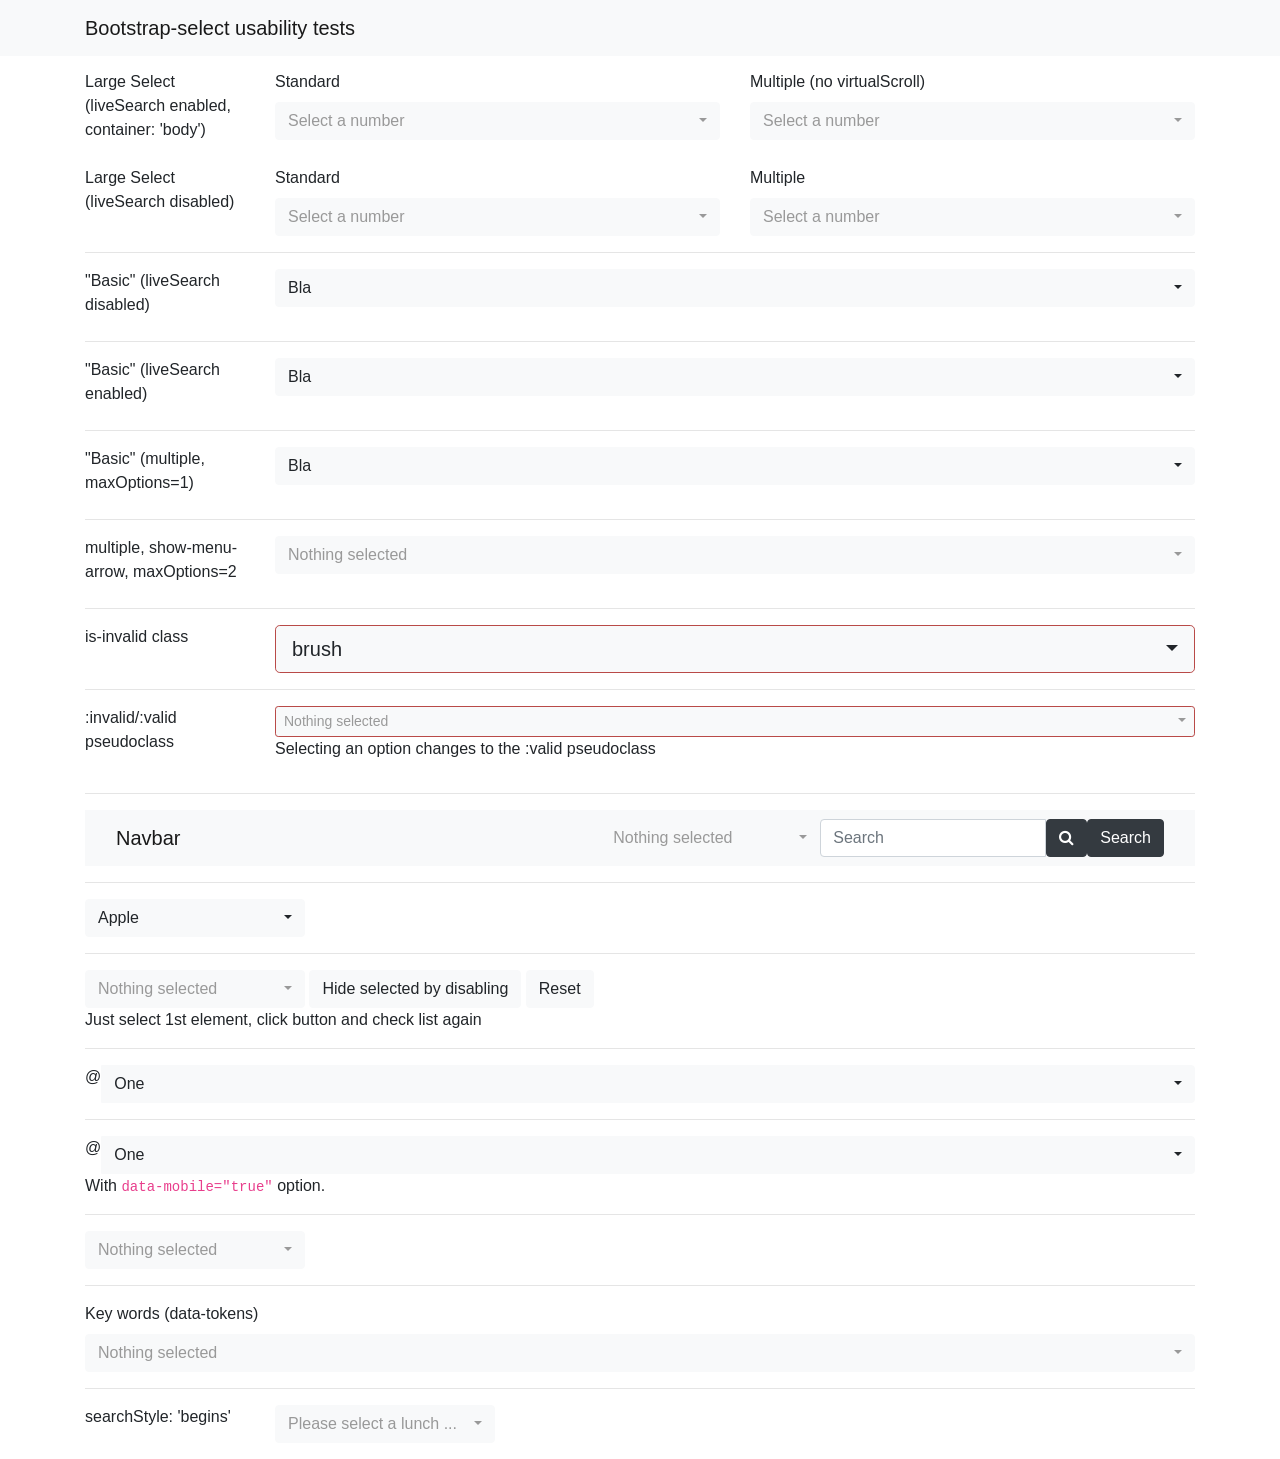
<file: ConfigRequestQuestionApp/ConfigRequestQuestionApp/Custom_Scripts/Scripts/bootstrap-select-1.13.2/tests/bootstrap4.html>
<!DOCTYPE html>
<html>
<head>
  <title>Bootstrap-select Tests (Bootstrap 4)</title>

  <meta charset="utf-8">
  <meta name="viewport" content="width=device-width, initial-scale=1, maximum-scale=1, user-scalable=no">

  <link rel="stylesheet" href="https://maxcdn.bootstrapcdn.com/bootstrap/4.1.0/css/bootstrap.min.css">
  <link rel="stylesheet" href="https://stackpath.bootstrapcdn.com/font-awesome/4.7.0/css/font-awesome.min.css">
  <link rel="stylesheet" href="../dist/css/bootstrap-select.css">

  <style>
    body {
      padding-top: 70px;
    }
  </style>
</head>
<body>
<nav class="navbar navbar-light bg-light fixed-top" role="navigation">
  <div class="container">
    <div class="navbar-header">
      <a class="navbar-brand" href="#">Bootstrap-select usability tests</a>
    </div>
  </div>
</nav>

<div class="container">
  <form role="form">
    <div class="form-group row">
      <label for="basic" class="col-lg-2 control-label">Large Select (liveSearch enabled, container: 'body')</label>

      <div class="col-lg-5">
        <label>Standard</label>
        <select class="selectpicker form-control" id="number" data-container="body" data-live-search="true" title="Select a number" data-hide-disabled="true"></select>
      </div>

      <div class="col-lg-5">
        <label>Multiple (no virtualScroll)</label>
        <select multiple class="selectpicker form-control" id="number-multiple" data-container="body" data-live-search="true" title="Select a number" data-hide-disabled="true" data-actions-box="true" data-virtual-scroll="false"></select>
      </div>
    </div>
  </form>

  <form role="form">
    <div class="form-group row">
      <label for="basic" class="col-lg-2 control-label">Large Select (liveSearch disabled)</label>

      <div class="col-lg-5">
        <label>Standard</label>
        <select class="selectpicker form-control" id="number2" title="Select a number" data-hide-disabled="true"></select>
      </div>

      <div class="col-lg-5">
        <label>Multiple</label>
        <select class="selectpicker form-control" id="number2-multiple" title="Select a number" data-hide-disabled="true" multiple data-actions-box="true"></select>
      </div>
    </div>
  </form>

  <hr>

  <form role="form">
    <div class="form-group row">
      <label for="basic" class="col-lg-2 control-label">"Basic" (liveSearch disabled)</label>

      <div class="col-lg-10">
        <select id="basic" class="selectpicker show-tick form-control">
          <option>cow</option>
          <option data-subtext="option subtext">bull</option>
          <option class="get-class" disabled>ox</option>
          <optgroup label="test" data-subtext="optgroup subtext">
            <option>ASD</option>
            <option selected>Bla</option>
            <option>Ble</option>
          </optgroup>
        </select>
      </div>
    </div>
  </form>

  <hr>

  <form role="form">
    <div class="form-group row">
      <label for="basic" class="col-lg-2 control-label">"Basic" (liveSearch enabled)</label>

      <div class="col-lg-10">
        <select id="basic" class="selectpicker show-tick form-control" data-live-search="true">
          <option>cow</option>
          <option data-subtext="option subtext">bull</option>
          <option class="get-class" disabled>ox</option>
          <optgroup label="test" data-subtext="optgroup subtext">
            <option>ASD</option>
            <option selected>Bla</option>
            <option>Ble</option>
          </optgroup>
        </select>
      </div>
    </div>
  </form>

  <hr>
  <form role="form">
    <div class="form-group row">
      <label for="basic2" class="col-lg-2 control-label">"Basic" (multiple, maxOptions=1)</label>

      <div class="col-lg-10">
        <select id="basic2" class="show-tick form-control" multiple>
          <option>cow</option>
          <option>bull</option>
          <option class="get-class" disabled>ox</option>
          <optgroup label="test" data-subtext="another test">
            <option>ASD</option>
            <option selected>Bla</option>
            <option>Ble</option>
          </optgroup>
        </select>
      </div>
    </div>
  </form>

  <hr>
  <form role="form">
    <div class="form-group row">
      <label for="maxOption2" class="col-lg-2 control-label">multiple, show-menu-arrow, maxOptions=2</label>

      <div class="col-lg-10">
        <select id="maxOption2" class="selectpicker show-menu-arrow form-control" multiple data-max-options="2">
          <option>chicken</option>
          <option>turkey</option>
          <option disabled>duck</option>
          <option>goose</option>
        </select>
      </div>
    </div>
  </form>

  <hr>
  <form role="form">
    <div class="form-group row">
      <label for="error" class="col-lg-2 control-label">is-invalid class</label>

      <div class="col-lg-10">
        <select id="error" class="selectpicker show-tick form-control is-invalid form-control-lg" required>
          <option>pen</option>
          <option>pencil</option>
          <option selected>brush</option>
        </select>
      </div>
    </div>
  </form>

  <hr>
  <form role="form" class="was-validated">
    <div class="form-group row">
      <label class="control-label col-lg-2" for="country">:invalid/:valid pseudoclass</label>

      <div class="col-lg-10">
        <select id="country" name="country" class="form-control selectpicker form-control-sm" required multiple>
          <option>Argentina</option>
          <option>United States</option>
          <option>Mexico</option>
        </select>

        <p class="help-block">Selecting an option changes to the :valid pseudoclass</p>
      </div>
    </div>
  </form>

  <hr>
  <nav class="navbar navbar-light bg-light" role="navigation">
    <div class="container">
      <a class="navbar-brand" href="#">Navbar</a>

      <form class="form-inline" role="search">
        <div class="form-group">
          <select class="selectpicker" multiple data-live-search="true" data-live-search-placeholder="Search" data-actions-box="true">
            <optgroup label="filter1">
              <option>option1</option>
              <option>option2</option>
              <option>option3</option>
              <option>option4</option>
            </optgroup>
            <optgroup label="filter2">
              <option>option1</option>
              <option>option2</option>
              <option>option3</option>
              <option>option4</option>
            </optgroup>
            <optgroup label="filter3">
              <option>option1</option>
              <option>option2</option>
              <option>option3</option>
              <option>option4</option>
            </optgroup>
          </select>
        </div>

        <div class="input-group">
          <input type="text" class="form-control" placeholder="Search" name="q">

          <div class="input-group-btn">
            <button class="btn btn-dark" type="submit"><i class="fa fa-search"></i></button>
          </div>
        </div>
        <button type="submit" class="btn btn-dark">Search</button>
      </form>

    </div>
    <!-- .container-fluid -->
  </nav>

  <hr>
  <select id="first-disabled" class="selectpicker" data-hide-disabled="true" data-live-search="true">
    <optgroup disabled="disabled" label="disabled">
      <option>Hidden</option>
    </optgroup>
    <optgroup label="Fruit">
      <option>Apple</option>
      <option>Orange</option>
    </optgroup>
    <optgroup label="Vegetable">
      <option>Corn</option>
      <option>Carrot</option>
    </optgroup>
  </select>

  <hr>
  <select id="first-disabled2" class="selectpicker" multiple data-hide-disabled="true" data-size="5">
    <option>Apple</option>
    <option>Banana</option>
    <option>Orange</option>
    <option>Pineapple</option>
    <option>Apple2</option>
    <option>Banana2</option>
    <option>Orange2</option>
    <option>Pineapple2</option>
    <option>Apple2</option>
    <option>Banana2</option>
    <option>Orange2</option>
    <option>Pineapple2</option>
  </select>
  <button id="special" class="btn btn-light">Hide selected by disabling</button>
  <button id="special2" class="btn btn-light">Reset</button>
  <p>Just select 1st element, click button and check list again</p>

  <hr>
  <div class="input-group">
    <span class="input-group-addon">@</span>
    <select class="form-control selectpicker">
      <option>One</option>
      <option>Two</option>
      <option>Three</option>
    </select>
  </div>

  <hr>
  <div class="input-group">
    <span class="input-group-addon">@</span>
    <select class="form-control selectpicker" data-mobile="true">
      <option>One</option>
      <option>Two</option>
      <option>Three</option>
    </select>
  </div>
  <p>With <code>data-mobile="true"</code> option.</p>

  <hr>
  <select id="done" class="selectpicker" multiple data-done-button="true">
    <option>Apple</option>
    <option>Banana</option>
    <option>Orange</option>
    <option>Pineapple</option>
    <option>Apple2</option>
    <option>Banana2</option>
    <option>Orange2</option>
    <option>Pineapple2</option>
    <option>Apple2</option>
    <option>Banana2</option>
    <option>Orange2</option>
    <option>Pineapple2</option>
  </select>

  <hr>

  <div class="form-group">
    <label for="tokens">Key words (data-tokens)</label>
    <select id="tokens" class="selectpicker form-control" multiple data-live-search="true">
      <option data-tokens="first">I actually am called "one"</option>
      <option data-tokens="second">And me "two"</option>
      <option data-tokens="last">I am "three"</option>
    </select>
  </div>

  <hr>
  <form>
    <div class="form-group row">
      <label class="col-lg-2 control-label" for="lunchBegins">searchStyle: 'begins'</label>
      <div class="col-lg-10">
        <select id="lunchBegins" class="selectpicker" data-live-search="true" data-live-search-style="begins" title="Please select a lunch ...">
          <option>Hot Dog, Fries and a Soda</option>
          <option>Burger, Shake and a Smile</option>
          <option>Sugar, Spice and all things nice</option>
          <option>Baby Back Ribs</option>
          <option>A really really long option made to illustrate an issue with the live search in an inline form</option>
        </select>
      </div>
    </div>
  </form>
</div>

<script src="https://ajax.googleapis.com/ajax/libs/jquery/3.2.1/jquery.min.js"></script>
<script src="https://maxcdn.bootstrapcdn.com/bootstrap/4.1.0/js/bootstrap.bundle.min.js"></script>
<script src="../dist/js/bootstrap-select.js"></script>

<script>
function createOptions(number) {
  var options = [], _options;

  for (var i = 0; i < number; i++) {
    var option = '<option value="' + i + '">Option ' + i + '</option>';
    options.push(option);
  }

  _options = options.join('');
  
  $('#number')[0].innerHTML = _options;
  $('#number-multiple')[0].innerHTML = _options;

  $('#number2')[0].innerHTML = _options;
  $('#number2-multiple')[0].innerHTML = _options;
}

var mySelect = $('#first-disabled2');

createOptions(4000);

$('#special').on('click', function () {
  mySelect.find('option:selected').prop('disabled', true);
  mySelect.selectpicker('refresh');
});

$('#special2').on('click', function () {
  mySelect.find('option:disabled').prop('disabled', false);
  mySelect.selectpicker('refresh');
});

$('#basic2').selectpicker({
  liveSearch: true,
  maxOptions: 1
});
</script>
</body>
</html>
</file>
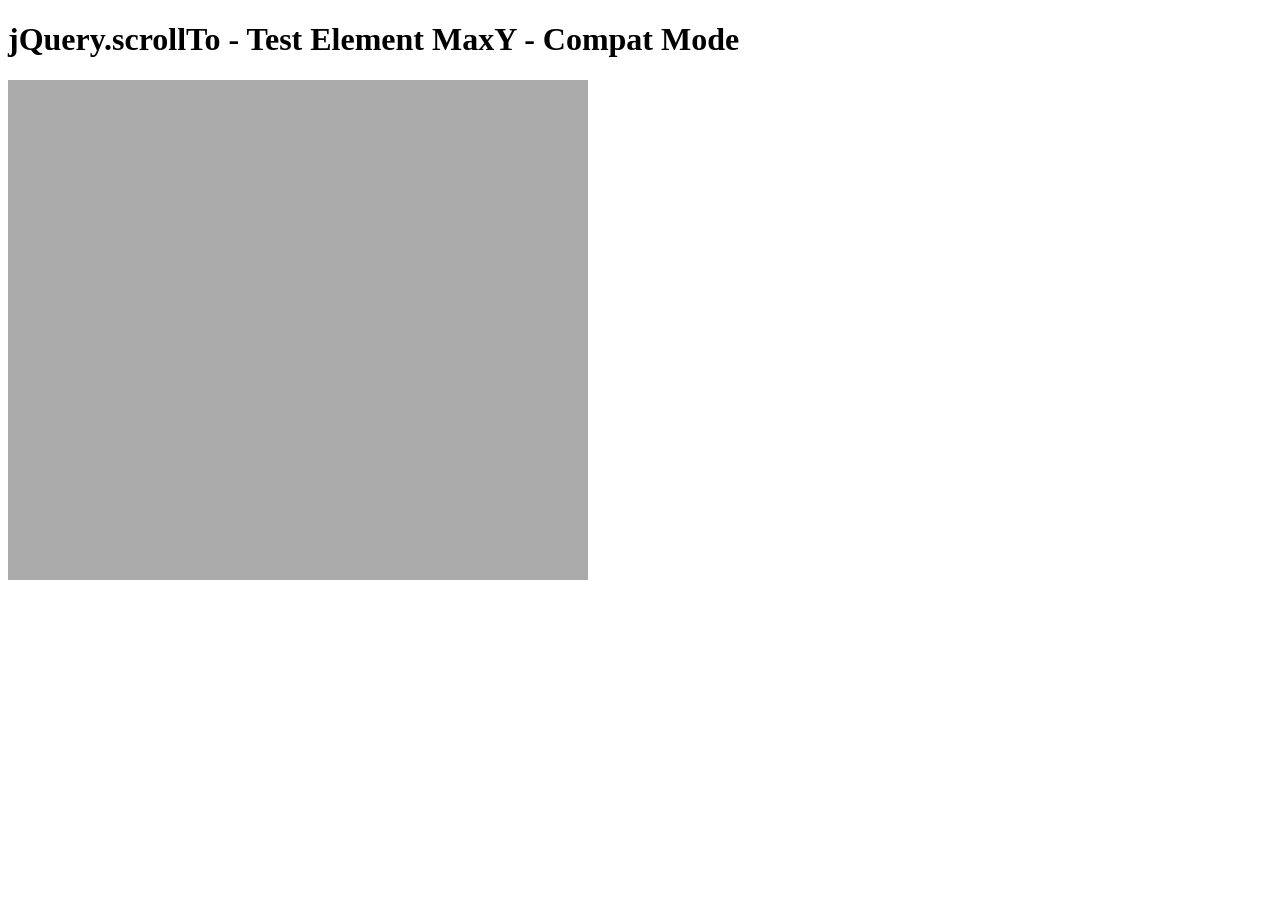
<file: ConfigRequestQuestionApp/ConfigRequestQuestionApp/Custom_Scripts/Scripts/jquery.scrollTo/tests/ElemMaxY-compat.html>
<!DOCTYPE html PUBLIC "-//W3C//DTD XHTML 1.0 Transitional//EN" "http://www.w3.org/TR/xhtml1/DTD/xhtml1-transitional.dtd">
<html xmlns="http://www.w3.org/1999/xhtml">
<head>
	<meta http-equiv="Content-Type" content="text/html; charset=iso-8859-1" />
	<title>jQuery.scrollTo - Test Element MaxY - Compat Mode</title>
	<script type="text/javascript" src="https://code.jquery.com/jquery-1.11.0.js"></script>
	<script type="text/javascript" src="../jquery.scrollTo.js"></script>
	<script type="text/javascript" src="test.js"></script>
</head>
<body>
	<h1>jQuery.scrollTo - Test Element MaxY - Compat Mode</h1>
	
	<div id="viewport" style="width:600px;height:500px;overflow: auto">
		<div id="ua" style="height:1500px; width:500px; padding:0 40px; background-color:#AAA">
			&nbsp;
		</div>
	</div>
	<script type="text/javascript">
		$('#viewport').test();
	</script>
</html>
</file>
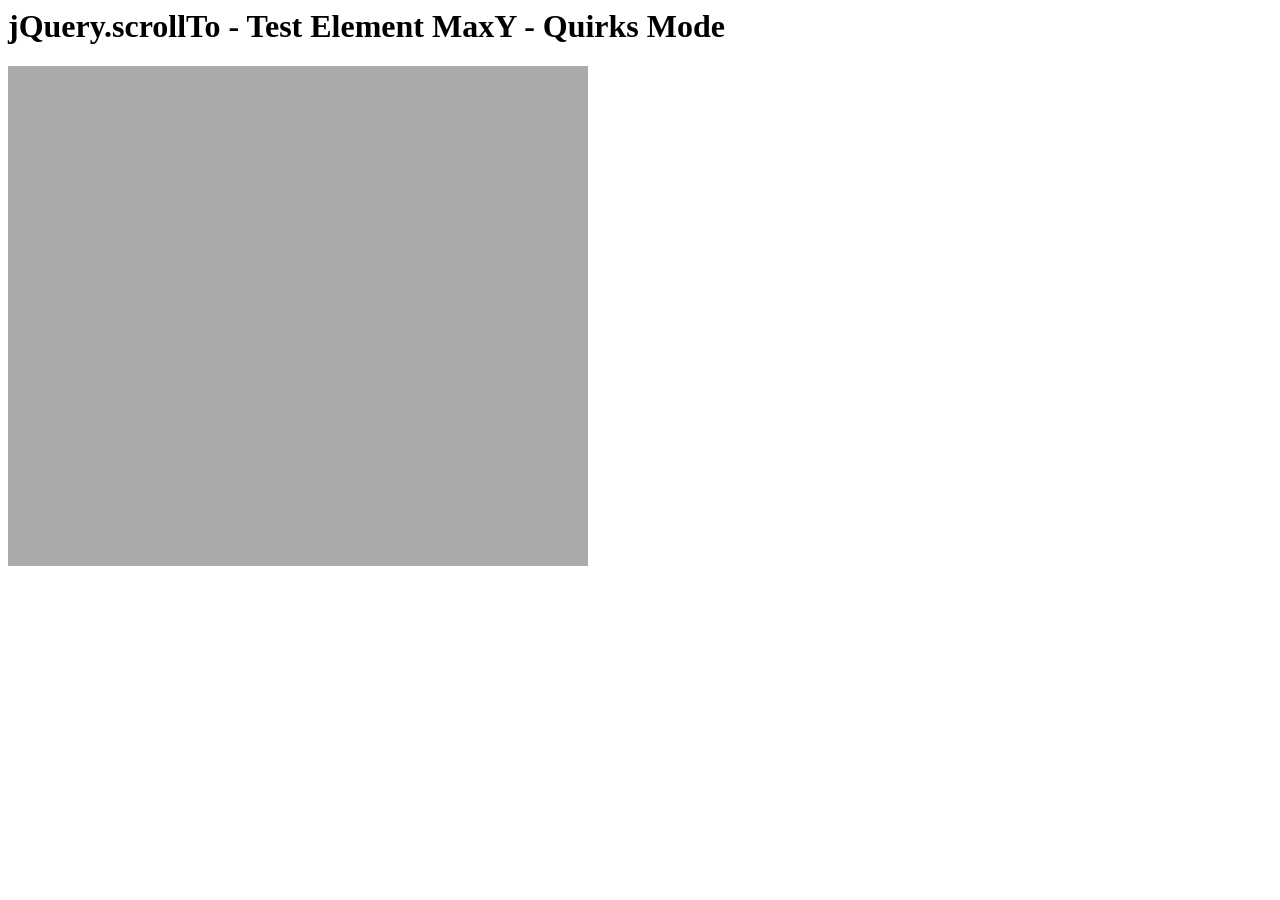
<file: ConfigRequestQuestionApp/ConfigRequestQuestionApp/Custom_Scripts/Scripts/jquery.scrollTo/tests/ElemMaxY-quirks.html>
<html>
<head>
	<meta http-equiv="Content-Type" content="text/html; charset=iso-8859-1" />
	<title>jQuery.scrollTo - Test Element MaxY - Quirks Mode</title>
	<script type="text/javascript" src="https://code.jquery.com/jquery-1.11.0.js"></script>
	<script type="text/javascript" src="../jquery.scrollTo.js"></script>
	<script type="text/javascript" src="test.js"></script>
</head>
<body>
	<h1>jQuery.scrollTo - Test Element MaxY - Quirks Mode</h1>
	
	<div id="viewport" style="width:600px;height:500px;overflow: auto">
		<div id="ua" style="height:1500px; width:500px; padding:0 40px; background-color:#AAA">
			&nbsp;
		</div>
	</div>
	<script type="text/javascript">
		$('#viewport').test();
	</script>
</html>
</file>
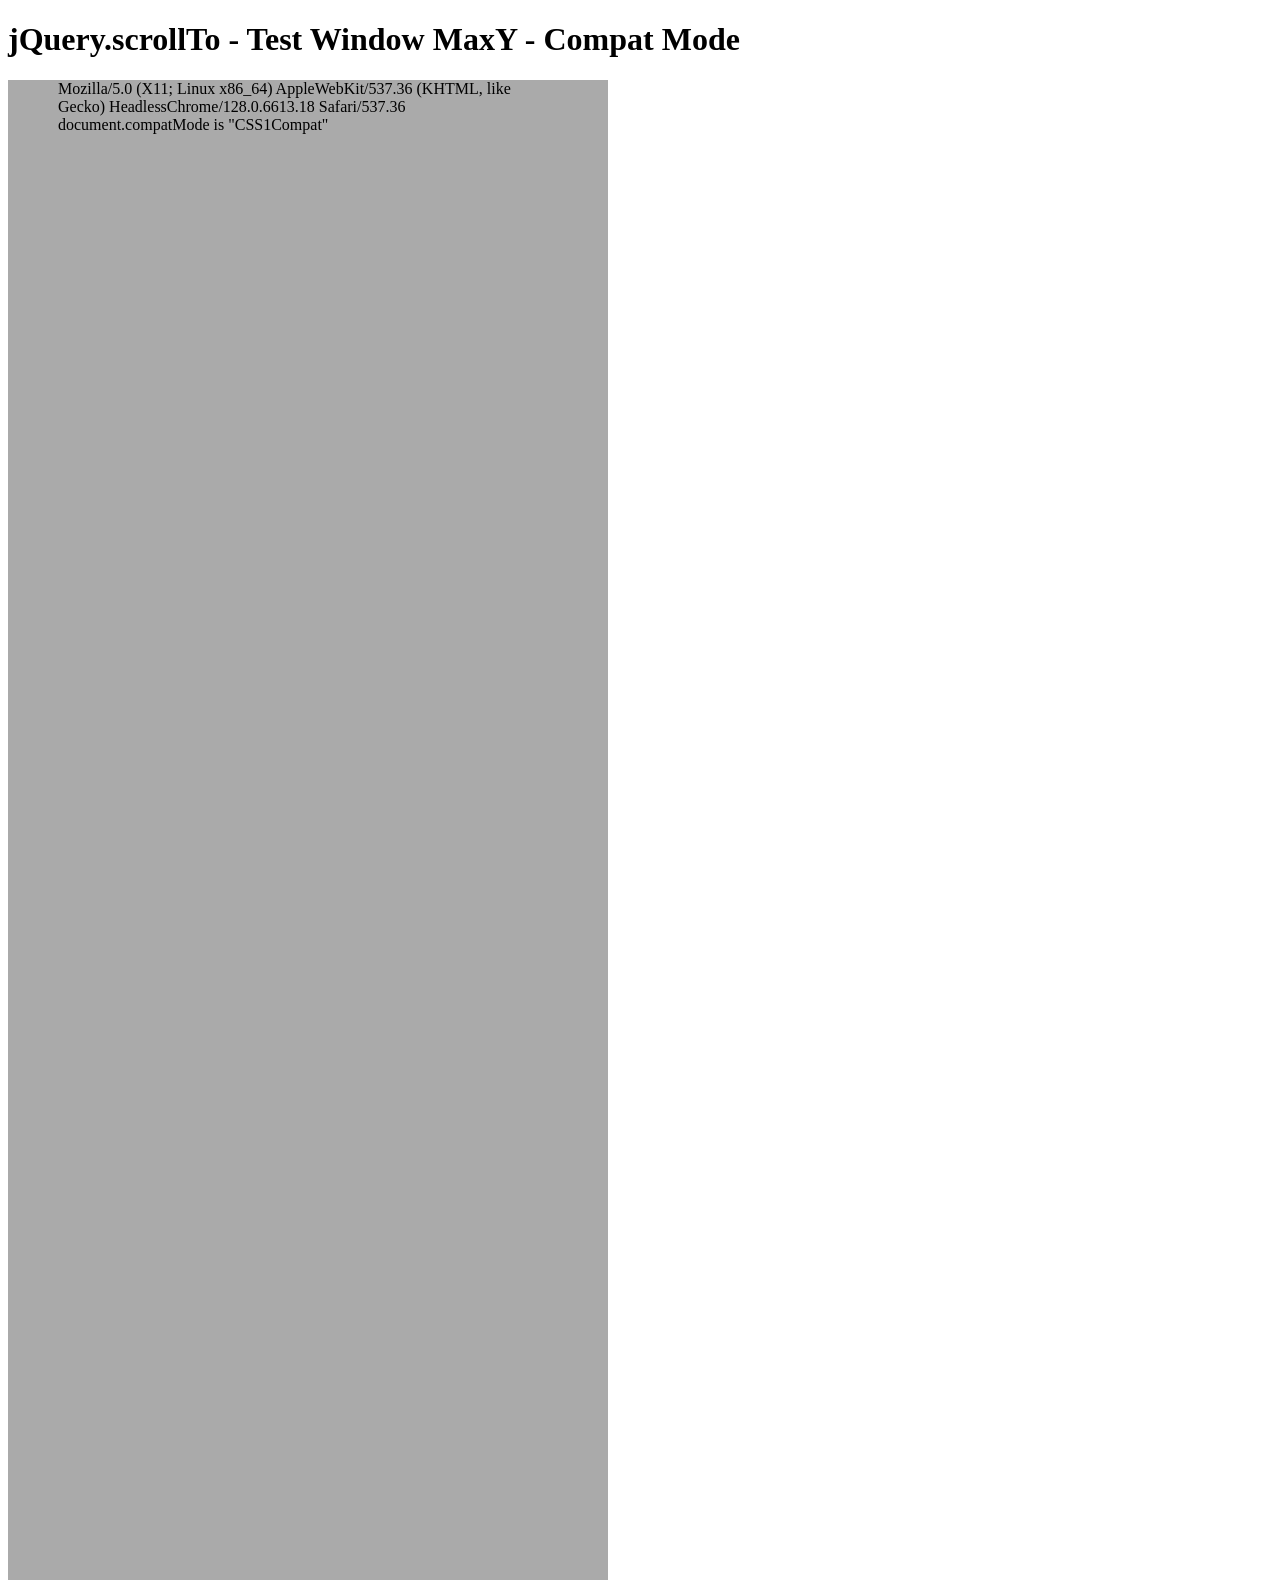
<file: ConfigRequestQuestionApp/ConfigRequestQuestionApp/Custom_Scripts/Scripts/jquery.scrollTo/tests/WinMaxY-compat.html>
<!DOCTYPE html PUBLIC "-//W3C//DTD XHTML 1.0 Transitional//EN" "http://www.w3.org/TR/xhtml1/DTD/xhtml1-transitional.dtd">
<html xmlns="http://www.w3.org/1999/xhtml">
<head>
	<meta http-equiv="Content-Type" content="text/html; charset=iso-8859-1" />
	<title>jQuery.scrollTo - Test Window MaxY - Compat Mode</title>
	<script type="text/javascript" src="https://code.jquery.com/jquery-1.11.0.js"></script>
	<script type="text/javascript" src="../jquery.scrollTo.js"></script>
	<script type="text/javascript" src="test.js"></script>
</head>
<body>
	<h1>jQuery.scrollTo - Test Window MaxY - Compat Mode</h1>
	
	<div id="ua" style="height:1500px; width:500px; padding:0 50px; background-color:#AAA">
		&nbsp;
	</div>
	<script type="text/javascript">
		$(window).test();
	</script>
</html>
</file>
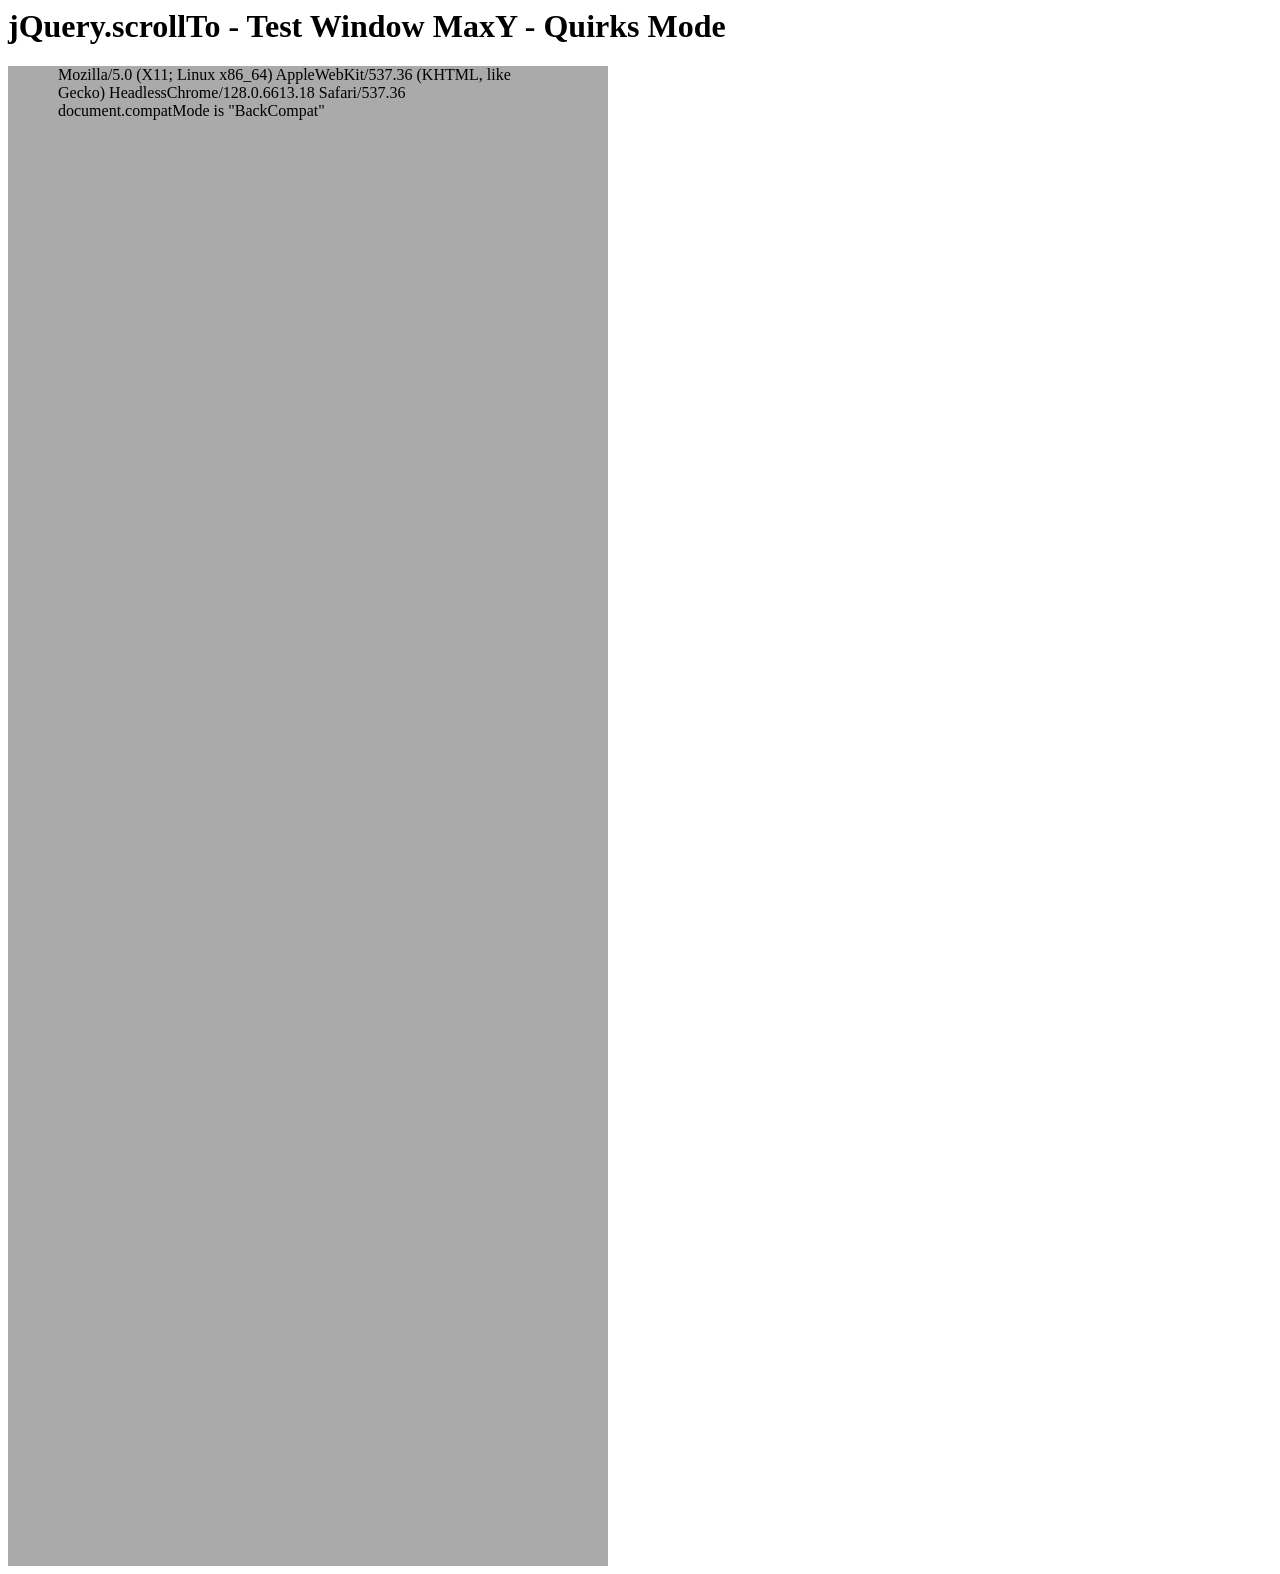
<file: ConfigRequestQuestionApp/ConfigRequestQuestionApp/Custom_Scripts/Scripts/jquery.scrollTo/tests/WinMaxY-quirks.html>
<html>
<head>
	<meta http-equiv="Content-Type" content="text/html; charset=iso-8859-1" />
	<title>jQuery.scrollTo - Test Window MaxY - Quirks Mode</title>
	<script type="text/javascript" src="https://code.jquery.com/jquery-1.11.0.js"></script>
	<script type="text/javascript" src="../jquery.scrollTo.js"></script>
	<script type="text/javascript" src="test.js"></script>
</head>
<body>
	<h1>jQuery.scrollTo - Test Window MaxY - Quirks Mode</h1>

	<div id="ua" style="height:1500px; width:500px; padding:0 50px; background-color:#AAA">
		&nbsp;
	</div>
	<script type="text/javascript">
		$(window).test();
	</script>
</html>
</file>
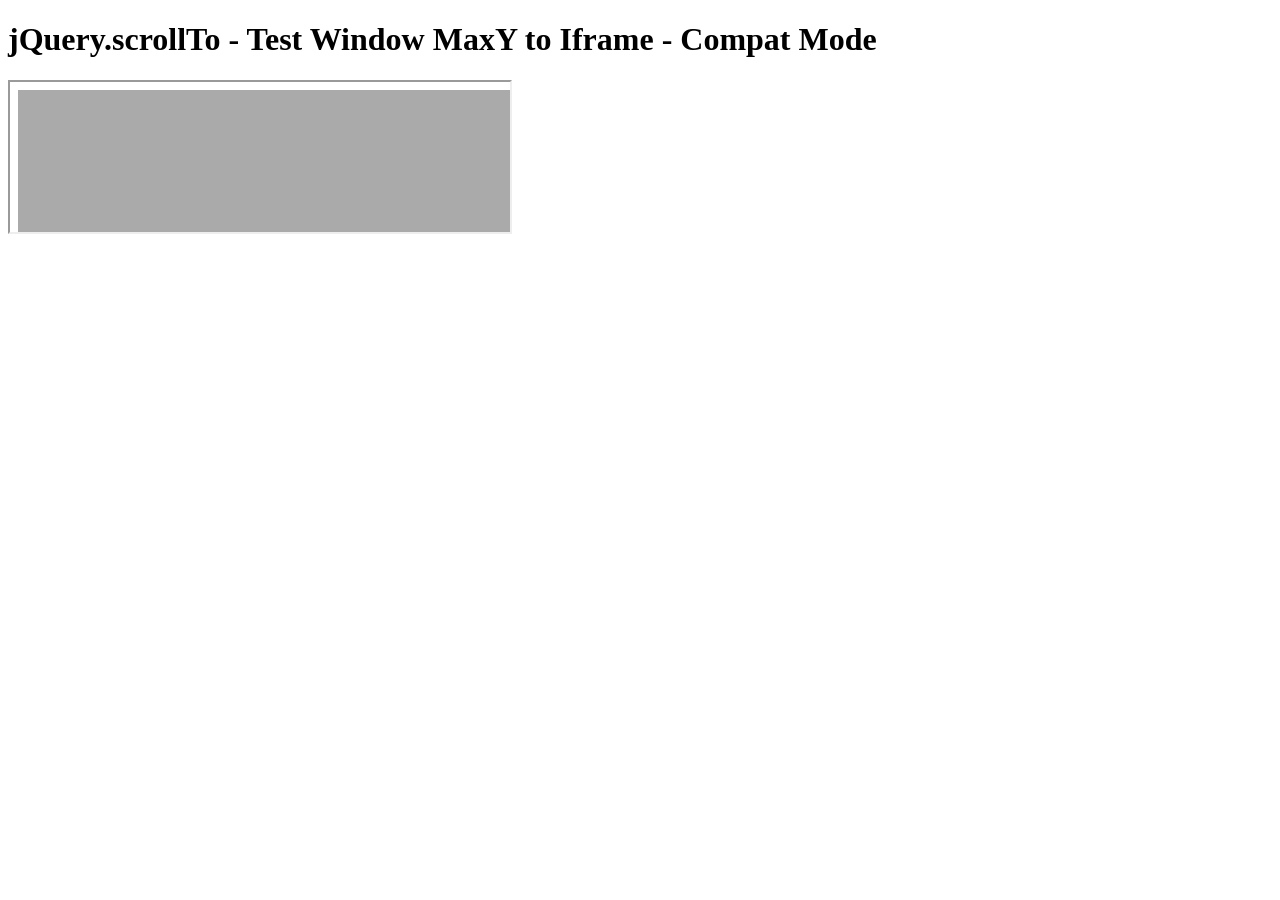
<file: ConfigRequestQuestionApp/ConfigRequestQuestionApp/Custom_Scripts/Scripts/jquery.scrollTo/tests/WinMaxY-to-iframe-compat.html>
<!DOCTYPE html PUBLIC "-//W3C//DTD XHTML 1.0 Transitional//EN" "http://www.w3.org/TR/xhtml1/DTD/xhtml1-transitional.dtd">
<html xmlns="http://www.w3.org/1999/xhtml">
<head>
	<meta http-equiv="Content-Type" content="text/html; charset=iso-8859-1" />
	<title>jQuery.scrollTo - Test Window MaxY to Iframe - Compat Mode</title>
	<script type="text/javascript" src="https://code.jquery.com/jquery-1.11.0.js"></script>
	<script type="text/javascript" src="../jquery.scrollTo.js"></script>
	<script type="text/javascript" src="test.js"></script>
</head>
<body>
	<h1>jQuery.scrollTo - Test Window MaxY to Iframe - Compat Mode</h1>

	<iframe src="WinMaxY-compat.html?notest"  style="width:500px" /></iframe>
	
	<script type="text/javascript">
		setTimeout(function(){
			$('iframe').test();
		}, 1500 );
	</script>
</html>
</file>
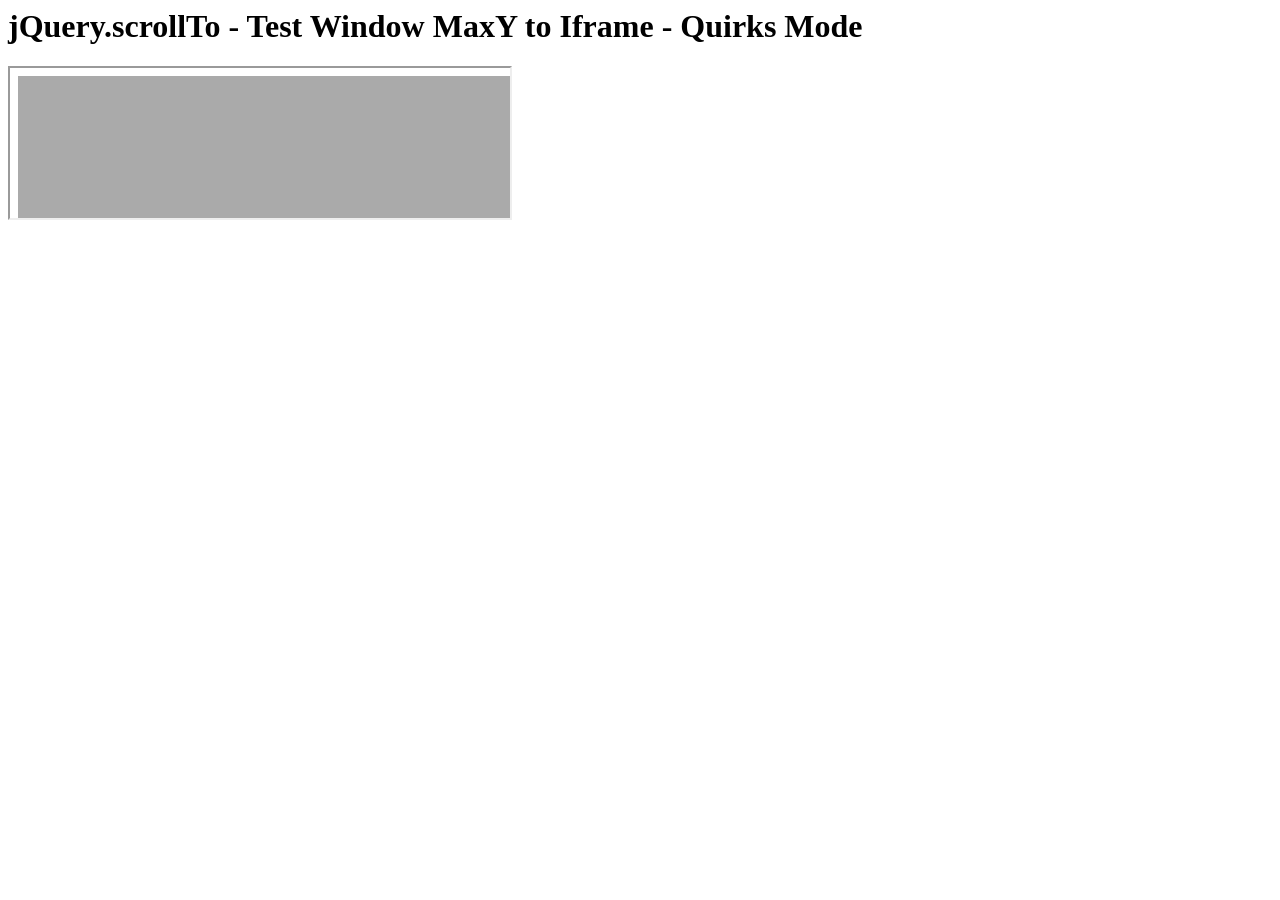
<file: ConfigRequestQuestionApp/ConfigRequestQuestionApp/Custom_Scripts/Scripts/jquery.scrollTo/tests/WinMaxY-to-iframe-quirks.html>
<html>
<head>
	<meta http-equiv="Content-Type" content="text/html; charset=iso-8859-1" />
	<title>jQuery.scrollTo - Test Window MaxY to Iframe - Quirks Mode</title>
	<script type="text/javascript" src="https://code.jquery.com/jquery-1.11.0.js"></script>
	<script type="text/javascript" src="../jquery.scrollTo.js"></script>
	<script type="text/javascript" src="test.js"></script>
</head>
<body>
	<h1>jQuery.scrollTo - Test Window MaxY to Iframe - Quirks Mode</h1>
	
	<iframe src="WinMaxY-quirks.html?notest" style="width:500px"></iframe>
	
	<script type="text/javascript">
		setTimeout(function(){
			$('iframe').test();
		}, 1500 );
	</script>
</html>
</file>
